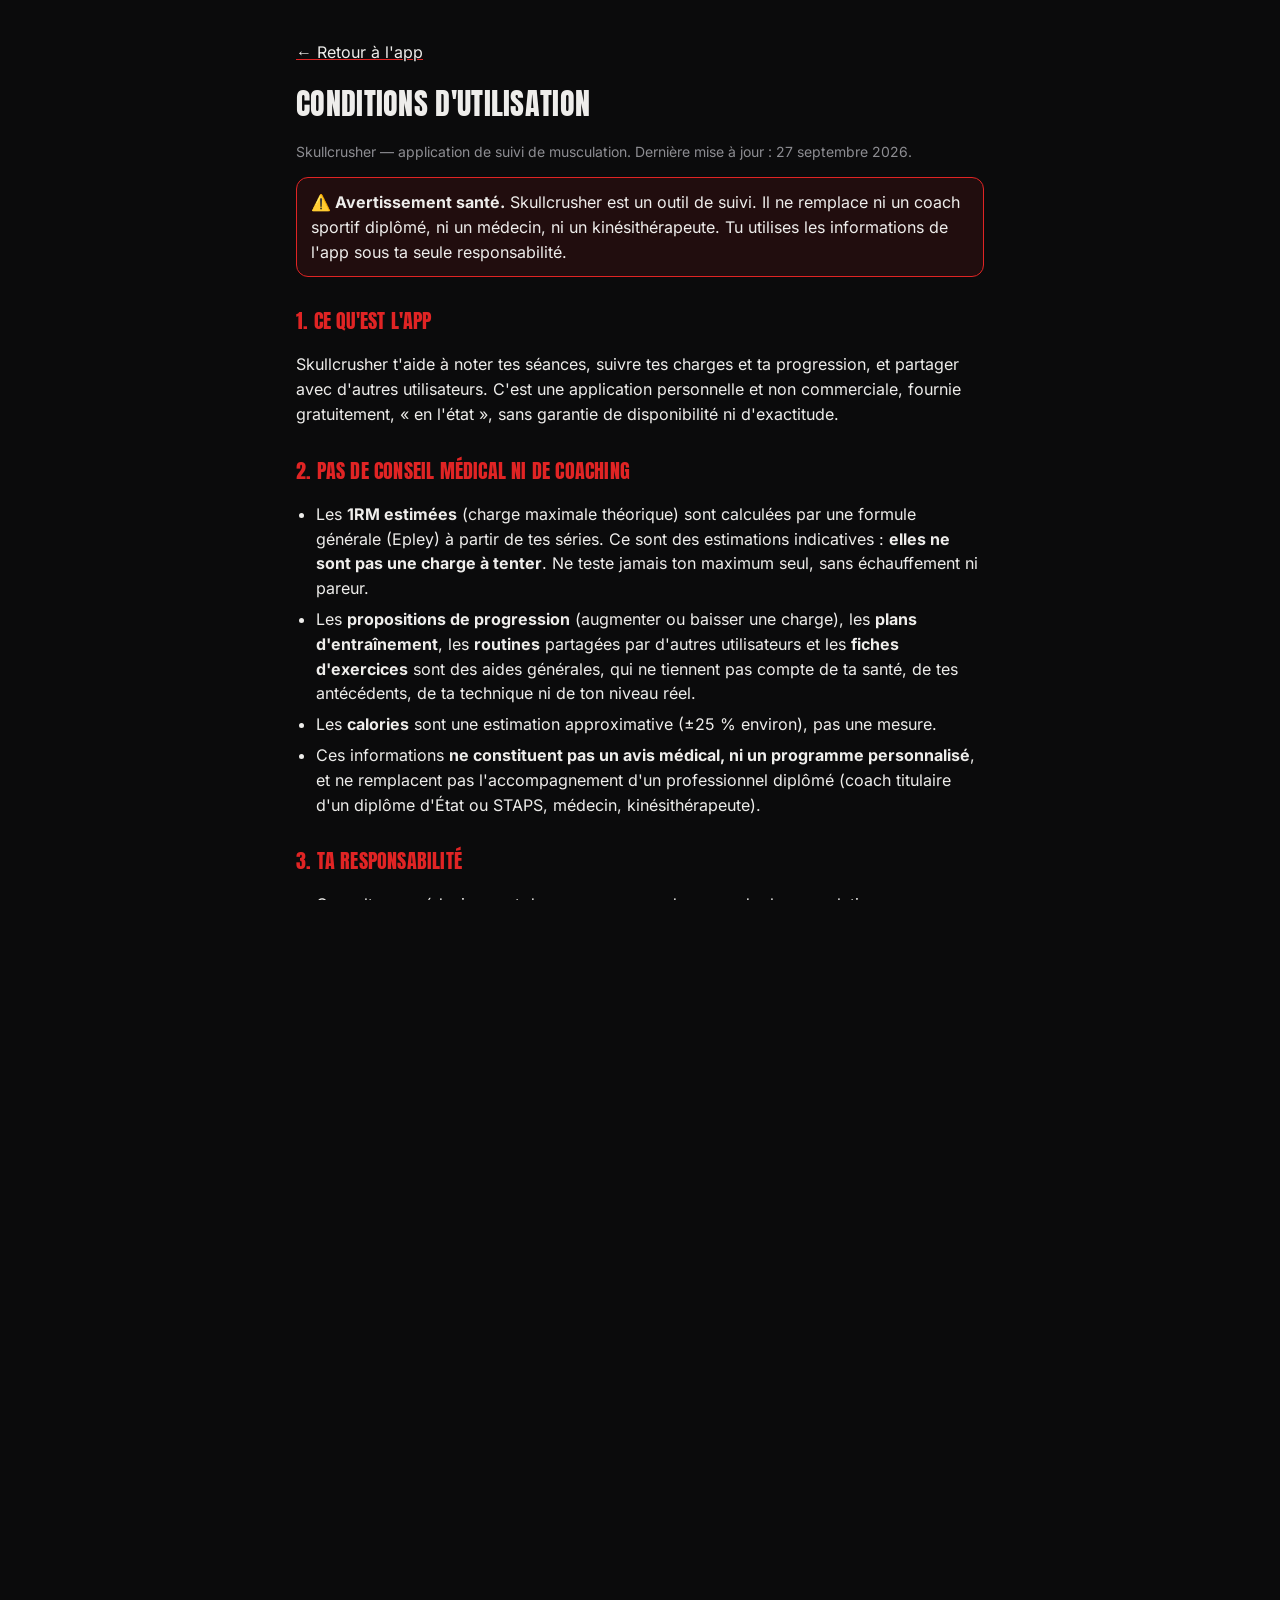
<file: conditions.html>
<!DOCTYPE html>
<html lang="fr">
<head>
<meta charset="UTF-8">
<meta name="viewport" content="width=device-width, initial-scale=1, viewport-fit=cover">
<meta name="theme-color" content="#0B0B0C">
<title>Conditions d'utilisation — Skullcrusher</title>
<link rel="icon" type="image/png" href="icons/icon-192.png">
<link rel="stylesheet" href="css/style.css">
<style>
  .privacy { max-width: 720px; margin: 0 auto; padding: 24px 16px 60px; line-height: 1.55; }
  .privacy h1 { font-size: 30px; margin: 10px 0 4px; }
  .privacy h2 { font-size: 20px; margin: 28px 0 8px; color: var(--amber); }
  .privacy ul { padding-left: 20px; }
  .privacy li { margin-bottom: 6px; }
  .privacy a { color: var(--text); text-decoration-color: var(--amber); }
  .warn { border: 1px solid var(--amber); background: rgba(224,36,36,0.10); border-radius: 12px; padding: 12px 14px; }
</style>
</head>
<body>
<main class="privacy">
  <p><a href="./">← Retour à l'app</a></p>
  <h1>Conditions d'utilisation</h1>
  <p class="muted">Skullcrusher — application de suivi de musculation. Dernière mise à jour : 27 septembre 2026.</p>

  <div class="warn">
    <b>⚠️ Avertissement santé.</b> Skullcrusher est un outil de suivi. Il ne remplace ni un coach sportif diplômé,
    ni un médecin, ni un kinésithérapeute. Tu utilises les informations de l'app sous ta seule responsabilité.
  </div>

  <h2>1. Ce qu'est l'app</h2>
  <p>Skullcrusher t'aide à noter tes séances, suivre tes charges et ta progression, et partager avec d'autres
  utilisateurs. C'est une application personnelle et non commerciale, fournie gratuitement, « en l'état », sans
  garantie de disponibilité ni d'exactitude.</p>

  <h2>2. Pas de conseil médical ni de coaching</h2>
  <ul>
    <li>Les <b>1RM estimées</b> (charge maximale théorique) sont calculées par une formule générale (Epley) à partir de
      tes séries. Ce sont des estimations indicatives : <b>elles ne sont pas une charge à tenter</b>. Ne teste jamais
      ton maximum seul, sans échauffement ni pareur.</li>
    <li>Les <b>propositions de progression</b> (augmenter ou baisser une charge), les <b>plans d'entraînement</b>, les
      <b>routines</b> partagées par d'autres utilisateurs et les <b>fiches d'exercices</b> sont des aides générales,
      qui ne tiennent pas compte de ta santé, de tes antécédents, de ta technique ni de ton niveau réel.</li>
    <li>Les <b>calories</b> sont une estimation approximative (±25 % environ), pas une mesure.</li>
    <li>Ces informations <b>ne constituent pas un avis médical, ni un programme personnalisé</b>, et ne remplacent pas
      l'accompagnement d'un professionnel diplômé (coach titulaire d'un diplôme d'État ou STAPS, médecin,
      kinésithérapeute).</li>
  </ul>

  <h2>3. Ta responsabilité</h2>
  <ul>
    <li>Consulte un médecin avant de commencer ou de reprendre la musculation, en particulier en cas de problème de
      santé, de douleur, de blessure, de grossesse, ou si tu as des doutes.</li>
    <li>Tu restes seul juge des charges, des répétitions et des exercices que tu choisis de faire. Arrête-toi en cas
      de douleur, de malaise ou de vertige.</li>
    <li>Tu es responsable de l'exactitude des données que tu saisis et de ce que tu partages avec d'autres
      utilisateurs.</li>
    <li>Dans les limites permises par la loi, l'éditeur de l'app ne peut être tenu responsable des blessures,
      dommages ou conséquences liés à l'utilisation des informations de l'app ou à la pratique sportive.</li>
  </ul>

  <h2>4. Comportement sur l'app</h2>
  <ul>
    <li>Pas de contenu illégal, haineux, harcelant, sexuel, ni d'usurpation d'identité dans ton profil, tes routines
      ou tes publications.</li>
    <li>Tout profil peut être signalé ; l'administrateur peut en retirer le contenu public.</li>
  </ul>

  <h2>5. Données personnelles</h2>
  <p>Voir la <a href="privacy.html">politique de confidentialité</a>.</p>

  <h2>6. Contact</h2>
  <p><a href="mailto:bouvet.clement@gmail.com">bouvet.clement@gmail.com</a></p>

  <p style="margin-top:32px;"><a href="./">← Retour à l'app</a></p>
</main>
</body>
</html>
</file>
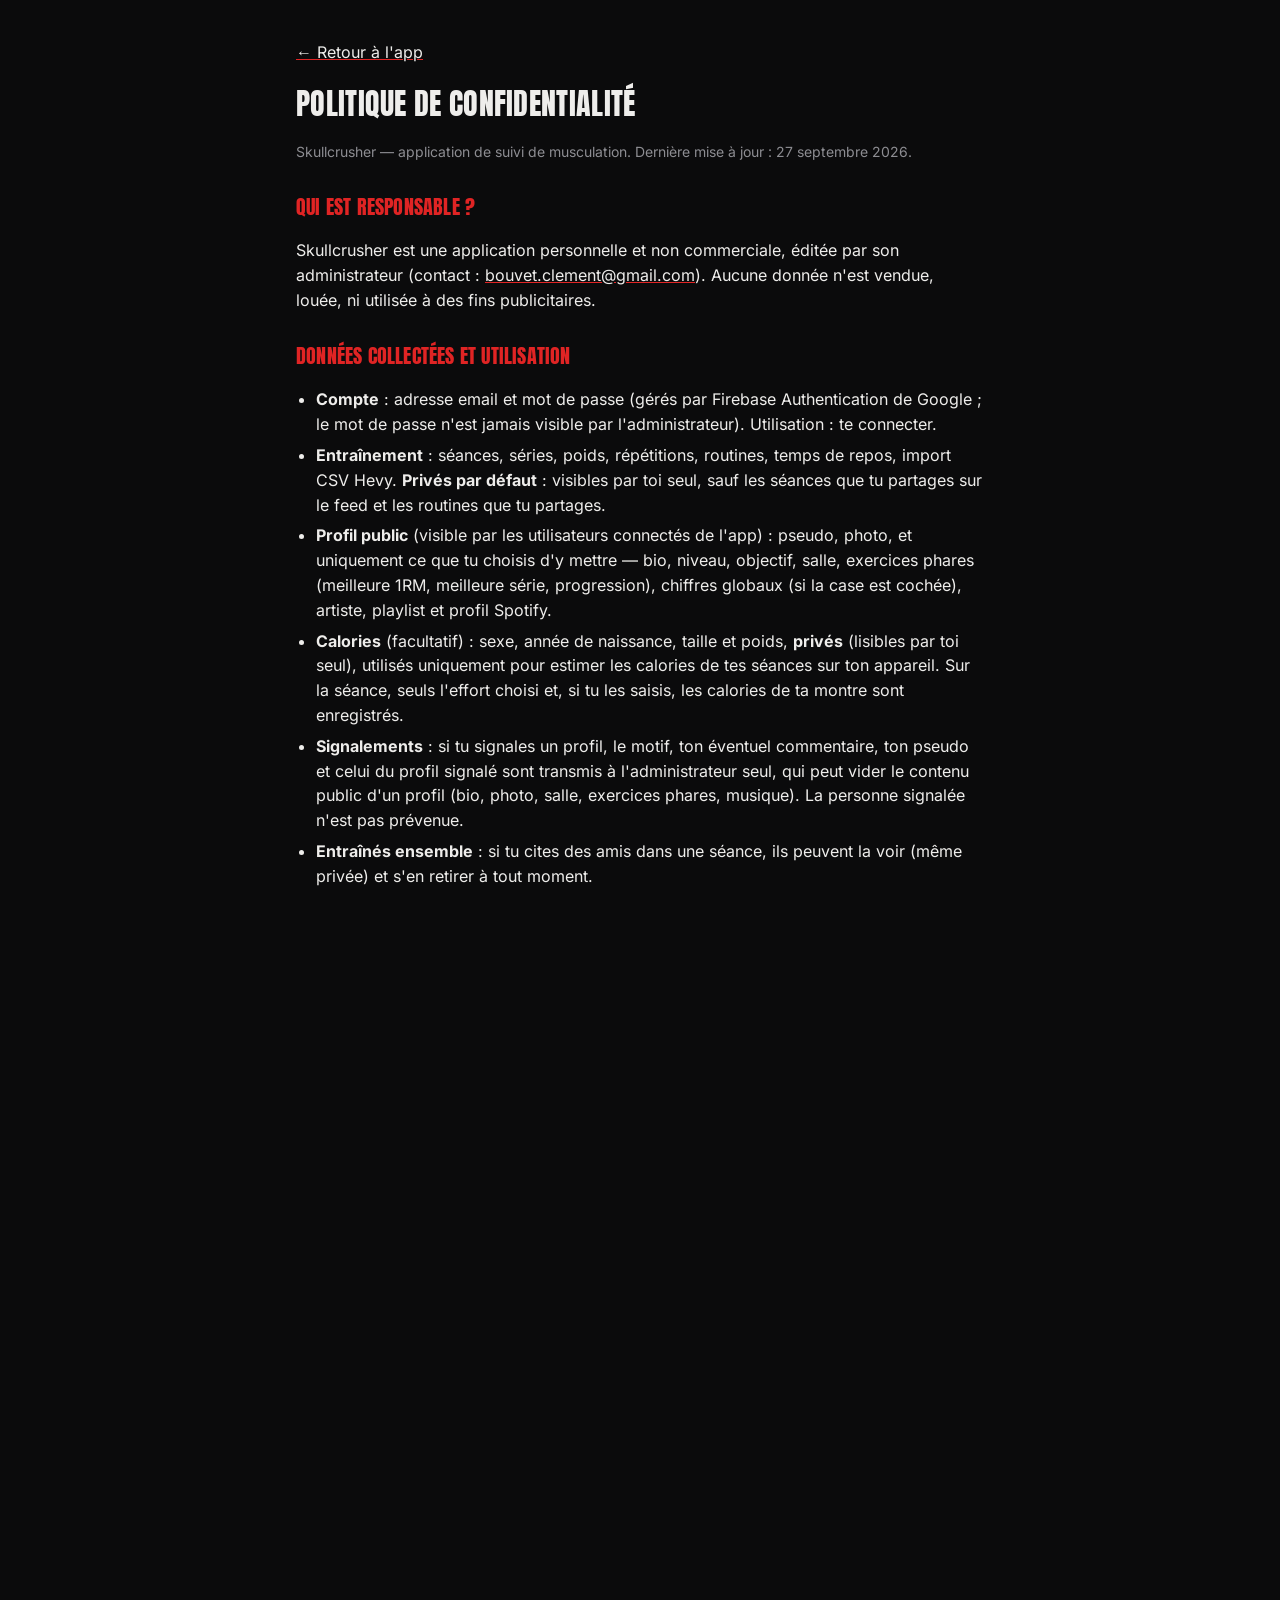
<file: privacy.html>
<!DOCTYPE html>
<html lang="fr">
<head>
<meta charset="UTF-8">
<meta name="viewport" content="width=device-width, initial-scale=1, viewport-fit=cover">
<meta name="theme-color" content="#0B0B0C">
<title>Confidentialité — Skullcrusher</title>
<link rel="icon" type="image/png" href="icons/icon-192.png">
<link rel="stylesheet" href="css/style.css">
<style>
  .privacy { max-width: 720px; margin: 0 auto; padding: 24px 16px 60px; line-height: 1.55; }
  .privacy h1 { font-size: 30px; margin: 10px 0 4px; }
  .privacy h2 { font-size: 20px; margin: 28px 0 8px; color: var(--amber); }
  .privacy ul { padding-left: 20px; }
  .privacy li { margin-bottom: 6px; }
  .privacy a { color: var(--text); text-decoration-color: var(--amber); }
</style>
</head>
<body>
<main class="privacy">
  <p><a href="./">← Retour à l'app</a></p>
  <h1>Politique de confidentialité</h1>
  <p class="muted">Skullcrusher — application de suivi de musculation. Dernière mise à jour : 27 septembre 2026.</p>

  <h2>Qui est responsable ?</h2>
  <p>Skullcrusher est une application personnelle et non commerciale, éditée par son administrateur
  (contact : <a href="mailto:bouvet.clement@gmail.com">bouvet.clement@gmail.com</a>). Aucune donnée n'est vendue,
  louée, ni utilisée à des fins publicitaires.</p>

  <h2>Données collectées et utilisation</h2>
  <ul>
    <li><b>Compte</b> : adresse email et mot de passe (gérés par Firebase Authentication de Google ; le mot de passe n'est jamais visible par l'administrateur). Utilisation : te connecter.</li>
    <li><b>Entraînement</b> : séances, séries, poids, répétitions, routines, temps de repos, import CSV Hevy. <b>Privés par défaut</b> : visibles par toi seul, sauf les séances que tu partages sur le feed et les routines que tu partages.</li>
    <li><b>Profil public</b> (visible par les utilisateurs connectés de l'app) : pseudo, photo, et uniquement ce que tu choisis d'y mettre — bio, niveau, objectif, salle, exercices phares (meilleure 1RM, meilleure série, progression), chiffres globaux (si la case est cochée), artiste, playlist et profil Spotify.</li>
    <li><b>Calories</b> (facultatif) : sexe, année de naissance, taille et poids, <b>privés</b> (lisibles par toi seul), utilisés uniquement pour estimer les calories de tes séances sur ton appareil. Sur la séance, seuls l'effort choisi et, si tu les saisis, les calories de ta montre sont enregistrés.</li>
    <li><b>Signalements</b> : si tu signales un profil, le motif, ton éventuel commentaire, ton pseudo et celui du profil signalé sont transmis à l'administrateur seul, qui peut vider le contenu public d'un profil (bio, photo, salle, exercices phares, musique). La personne signalée n'est pas prévenue.</li>
    <li><b>Entraînés ensemble</b> : si tu cites des amis dans une séance, ils peuvent la voir (même privée) et s'en retirer à tout moment.</li>
    <li><b>Amis et défis</b> : liste d'amis ; si tu participes aux défis, tes totaux de la semaine (tonnage, séances, séries) sont visibles par tes amis.</li>
    <li><b>Conditions d'utilisation</b> : la date et la version des <a href="conditions.html">conditions</a> que tu as acceptées, <b>privées</b>.</li>
    <li><b>Images à partager</b> : les images « Partager en image » (séance, bilan, progression) sont créées sur ton appareil ; rien n'est envoyé à Skullcrusher. C'est toi qui choisis où les publier (Instagram, etc.).</li>
    <li><b>Notifications du minuteur</b> : si tu les actives, l'adresse technique d'abonnement aux notifications de ton appareil et l'heure de fin de ton repos sont envoyées au serveur de notifications (Cloudflare) le temps d'envoyer la notification.</li>
  </ul>

  <h2>Connexion Spotify (facultative)</h2>
  <p>Si tu connectes ton compte Spotify, l'app demande uniquement deux autorisations :</p>
  <ul>
    <li><b>Morceau en cours d'écoute</b> (<code>user-read-currently-playing</code>) : pour te proposer, à la fin d'une séance, le morceau en cours comme « son du record ».</li>
    <li><b>Morceaux écoutés récemment</b> (<code>user-read-recently-played</code>) : pour te proposer de joindre à ta séance les morceaux écoutés pendant l'entraînement.</li>
  </ul>
  <p>Ce que l'app en fait :</p>
  <ul>
    <li>Ces informations sont lues <b>seulement à la fin d'une séance</b>, pour te les proposer. Rien n'est enregistré sans ton accord.</li>
    <li>Si tu les joins à ta séance, seuls les <b>liens des morceaux</b> sont enregistrés (10 maximum) ; leurs titres sont affichés par le lecteur officiel de Spotify. Ils sont visibles par les personnes qui voient la séance (toi, et les autres utilisateurs si tu la partages sur le feed).</li>
    <li>Tes écoutes ne sont <b>jamais analysées, agrégées en statistiques ou classements</b>, ni transmises à des tiers.</li>
    <li>Un jeton de connexion Spotify est conservé dans ton compte (lisible par toi seul) pour que la connexion marche sur tous tes appareils.</li>
    <li>Si tu utilises ta propre app Spotify, son identifiant public (Client ID) est aussi conservé dans ton compte ; les échanges se font directement entre ton appareil et Spotify.</li>
    <li><b>Déconnexion</b> : Réglages → 🎧 Spotify → « Déconnecter Spotify ». Le jeton et toutes les données venues de Spotify (bandes-son, sons de record issus du morceau en cours) sont effacés immédiatement. Tu peux aussi retirer l'accès depuis ton compte Spotify (Paramètres → Applications).</li>
  </ul>
  <p>Les liens Spotify que tu colles toi-même (playlist, artiste, morceau) et le lecteur intégré sont des fonctions publiques de Spotify, régies par les conditions de Spotify.</p>

  <h2>Apple Music et Deezer</h2>
  <ul>
    <li>Tu peux coller des liens Apple Music ou Deezer (playlist, artiste, morceau) et choisir ton service de musique dans ton profil. Seuls les liens et le nom du service sont enregistrés.</li>
    <li>Les lecteurs intégrés sont ceux d'Apple (embed.music.apple.com) et de Deezer (widget.deezer.com), régis par leurs conditions.</li>
    <li>Quand tu demandes à retrouver un son sur ton service, le titre et l'artiste sont envoyés au moteur de recherche public d'Apple (iTunes Search) ou de Deezer pour trouver la correspondance. Rien n'est enregistré.</li>
    <li>Il n'y a pas de connexion de compte Apple Music ou Deezer : l'app ne lit pas tes écoutes sur ces services.</li>
  </ul>

  <h2>Où sont stockées les données ?</h2>
  <ul>
    <li><b>Google Firebase</b> (Authentication, Firestore) : compte et données de l'app.</li>
    <li><b>Cloudflare</b> : serveur de notifications du minuteur (abonnement et heure de fin du repos, supprimés après l'envoi ou l'annulation).</li>
    <li><b>GitHub Pages</b> : hébergement du site (journaux techniques du serveur web).</li>
    <li><b>Spotify, Apple, Deezer</b> : uniquement si tu utilises leurs lecteurs intégrés, la recherche d'un son sur ton service, ou (Spotify) si tu connectes ton compte.</li>
  </ul>
  <p>L'accès aux données est protégé par des règles de sécurité : chacun ne peut lire que ses propres données privées.</p>

  <h2>Durée de conservation</h2>
  <p>Tes données sont conservées tant que ton compte existe. Tu peux à tout moment supprimer tes séances
  (Réglages → Réinitialiser), vider ton profil public, quitter les défis ou déconnecter Spotify.</p>

  <h2>Tes droits (RGPD)</h2>
  <p>Tu peux demander l'accès, la rectification, l'export ou la suppression de tes données, y compris la
  suppression complète de ton compte, en écrivant à <a href="mailto:bouvet.clement@gmail.com">bouvet.clement@gmail.com</a>.
  Tu peux aussi exporter tes séries en CSV depuis Réglages → Export. En cas de désaccord, tu peux saisir la CNIL (cnil.fr).</p>

  <p style="margin-top:32px;"><a href="./">← Retour à l'app</a></p>
</main>
</body>
</html>
</file>
<file: css/style.css>
@font-face {
  font-family: 'Inter';
  font-style: normal;
  font-weight: 400;
  font-display: swap;
  src: url('../fonts/inter-latin-400-normal.woff2') format('woff2');
}
@font-face {
  font-family: 'Inter';
  font-style: normal;
  font-weight: 500;
  font-display: swap;
  src: url('../fonts/inter-latin-500-normal.woff2') format('woff2');
}
@font-face {
  font-family: 'Inter';
  font-style: normal;
  font-weight: 600;
  font-display: swap;
  src: url('../fonts/inter-latin-600-normal.woff2') format('woff2');
}
@font-face {
  font-family: 'Inter';
  font-style: normal;
  font-weight: 700;
  font-display: swap;
  src: url('../fonts/inter-latin-700-normal.woff2') format('woff2');
}
@font-face {
  font-family: 'Anton';
  font-style: normal;
  font-weight: 400;
  font-display: swap;
  src: url('../fonts/anton-latin-400-normal.woff2') format('woff2');
}

:root {
  /* Palette tirée de l'icône "main cornue" : noirs profonds + rouge sang.
     (--amber garde son nom historique mais désigne la couleur d'accent.) */
  --bg: #0B0B0C;
  --surface: #161617;
  --surface-raised: #202022;
  --border: #303034;
  --text: #EEEDEB;
  --text-dim: #8D8D92;
  --amber: #E02424;
  --amber-dim: #9B0F0F;
  --on-accent: #FFFFFF;
  --blue: #B8B8BE;
  --green: #5FBE72;
  --red: #FF5C5C;
  --orange: #F0A23B;
  --radius: 6px;
  --safe-top: env(safe-area-inset-top, 0px);
  --safe-bottom: env(safe-area-inset-bottom, 0px);
  /* Marge sous la barre d'onglets : la zone de la barre d'accueil de
     l'iPhone, un peu rognée pour ne pas laisser un grand vide. */
  --tabbar-pad: max(6px, calc(var(--safe-bottom) - 16px));
}

* { box-sizing: border-box; }

html, body {
  height: 100%;
  margin: 0;
  background: var(--bg);
  color: var(--text);
  font-family: 'Inter', -apple-system, sans-serif;
  -webkit-tap-highlight-color: transparent;
  overscroll-behavior-y: none;
}

h1, h2, h3 {
  font-family: 'Anton', sans-serif;
  font-weight: 400;
  letter-spacing: 0.01em;
  text-transform: uppercase;
}

.num {
  font-family: 'Anton', sans-serif;
  font-weight: 400;
}

button { font-family: inherit; }

@keyframes popIn {
  0% { transform: scale(0.55); opacity: 0; }
  65% { transform: scale(1.15); }
  100% { transform: scale(1); opacity: 1; }
}
@keyframes pulseGlow {
  0%, 100% { box-shadow: 0 6px 20px rgba(0,0,0,0.5), 0 0 0 0 rgba(224,36,36,0.35); }
  50% { box-shadow: 0 6px 20px rgba(0,0,0,0.5), 0 0 0 9px rgba(224,36,36,0); }
}
@keyframes fadeInUp {
  from { opacity: 0; transform: translateY(6px); }
  to { opacity: 1; transform: translateY(0); }
}

/* ---------- Top bar ---------- */
.topbar {
  position: sticky;
  top: 0;
  z-index: 20;
  display: flex;
  align-items: center;
  justify-content: space-between;
  padding: calc(14px + var(--safe-top)) 18px 14px;
  background: linear-gradient(180deg, var(--bg) 80%, transparent);
}
.topbar-title {
  font-family: 'Anton', sans-serif;
  font-size: 26px;
  color: var(--amber);
  text-transform: uppercase;
  letter-spacing: 0.02em;
}
.topbar-brand { display: flex; align-items: center; gap: 9px; }
.topbar-logo { height: 34px; width: auto; flex-shrink: 0; }
.topbar-status {
  font-size: 12px;
  color: var(--text-dim);
}
.topbar-status.offline { color: var(--red); }
.topbar-status.offline::before { content: "hors-ligne · "; }

/* ---------- View / layout ---------- */
.view {
  padding: 0 16px calc(96px + var(--safe-bottom));
  animation: fadeInUp 0.2s ease-out;
}

/* Coquille d'app : la page elle-même ne défile pas, seul #view défile
   entre l'en-tête et la barre d'onglets. Sur iPhone, une page qui défile
   déplace les éléments « fixed » (barre d'onglets, minuteur) quand la
   barre de Safari se replie ou pendant le rebond ; ici ils ne bougent plus. */
html, body { overflow: hidden; }
/* La page épouse exactement l'écran (même repère que la barre d'onglets
   « fixed »). Pas de 100vh/100dvh : dans l'app installée sur iPhone, ils
   peuvent valoir moins que l'écran (zones sûres, après le clavier) et
   laissaient une bande noire en bas. */
/* --app-h : hauteur réelle de l'écran dans l'app installée sur iPhone
   (voir index.html), où iOS annonce une zone plus courte de la hauteur de
   la barre d'état — d'où une bande noire en bas. Les éléments du bas sont
   placés dans le body (absolute), pas par rapport à cette zone trop courte. */
html { height: var(--app-h, 100%); }
body { position: fixed; top: 0; left: 0; right: 0; height: var(--app-h, 100%); display: flex; flex-direction: column; }
body > .tabbar, body > .rest-timer, body > .toast, body > .modal-backdrop, body > #spotify-dock { position: absolute; }
body > .topbar { flex: none; }
body > .view {
  flex: 1 1 auto; min-height: 0;
  overflow-y: auto; overflow-x: hidden;
  -webkit-overflow-scrolling: touch;
  overscroll-behavior-y: contain;
}

.section-title {
  font-size: 34px;
  line-height: 1;
  margin: 6px 0 18px;
  color: var(--text);
}

.card {
  background: var(--surface);
  border: 1px solid var(--border);
  border-radius: var(--radius);
  padding: 16px;
  margin-bottom: 12px;
}

/* Carte héros : coin coupé en diagonale, signature visuelle utilisée avec parcimonie */
.card-hero {
  background: linear-gradient(135deg, var(--surface-raised) 0%, var(--surface) 100%);
  border: 1px solid var(--border);
  border-radius: var(--radius);
  padding: 22px 20px;
  margin-bottom: 16px;
  position: relative;
  clip-path: polygon(0 0, 100% 0, 100% calc(100% - 22px), calc(100% - 22px) 100%, 0 100%);
  border-left: 3px solid var(--amber);
}

.card-title {
  font-size: 20px;
  margin: 0 0 4px;
  display: flex;
  justify-content: space-between;
  align-items: center;
  text-transform: none;
  font-family: 'Inter', sans-serif;
  font-weight: 600;
}

.muted { color: var(--text-dim); font-size: 14px; }

/* ---------- Buttons ---------- */
.btn {
  display: inline-flex;
  align-items: center;
  justify-content: center;
  gap: 6px;
  border: none;
  border-radius: var(--radius);
  padding: 11px 16px;
  font-size: 14px;
  font-weight: 700;
  cursor: pointer;
  background: var(--surface-raised);
  color: var(--text);
  border: 1px solid var(--border);
  width: 100%;
  text-transform: uppercase;
  letter-spacing: 0.03em;
  transition: transform 0.1s ease;
}
.btn:active { transform: scale(0.96); }
.btn-primary {
  background: var(--amber);
  color: var(--on-accent);
  border: none;
  clip-path: polygon(0 0, 100% 0, 100% 100%, 14px 100%, 0 calc(100% - 14px));
}
.btn-secondary {
  background: transparent;
  color: var(--blue);
  border: 1px solid var(--blue);
}
.btn-danger {
  background: transparent;
  color: var(--red);
  border: 1px solid var(--red);
}
.btn-sm {
  padding: 7px 11px;
  font-size: 12px;
  width: auto;
}
/* Bouton secondaire discret (ex. « Ajouter un exercice » pendant la séance). */
.btn-compact {
  padding: 8px 12px;
  font-size: 13px;
}
.btn:disabled {
  opacity: 0.4;
  cursor: not-allowed;
  transform: none !important;
}
.btn-row { display: flex; gap: 8px; }
.btn-row .btn { flex: 1; }
.btn-row-wrap { flex-wrap: wrap; }
.btn-row-wrap .btn { flex: 1 1 auto; }

/* ---------- Inputs ---------- */
input, select, textarea {
  background: var(--surface-raised);
  border: 1px solid var(--border);
  color: var(--text);
  border-radius: 5px;
  padding: 11px 12px;
  font-size: 15px;
  font-family: inherit;
  width: 100%;
}
input:focus, select:focus, textarea:focus {
  outline: none;
  border-color: var(--amber);
}
label {
  display: block;
  font-size: 13px;
  color: var(--text-dim);
  margin: 10px 0 5px;
}
.field-row { display: flex; gap: 10px; }
.field-row > div { flex: 1; }

/* ---------- Autocomplete ---------- */
.autocomplete-list {
  display: none;
  position: absolute;
  left: 0; right: 0;
  top: 100%;
  margin-top: 4px;
  background: var(--surface-raised);
  border: 1px solid var(--border);
  border-radius: var(--radius-sm, 8px);
  max-height: 220px;
  overflow-y: auto;
  z-index: 60;
  box-shadow: 0 8px 20px rgba(0,0,0,0.4);
}
.autocomplete-list.show { display: block; }
.autocomplete-item {
  padding: 11px 13px;
  font-size: 14px;
  border-bottom: 1px solid var(--border);
  cursor: pointer;
}
.autocomplete-item:last-child { border-bottom: none; }
.autocomplete-item:active { background: var(--surface); }

/* ---------- Tab bar ---------- */
.tabbar {
  position: fixed;
  bottom: 0; left: 0; right: 0;
  z-index: 30;
  display: none;
  background: var(--surface);
  border-top: 1px solid var(--border);
  padding-bottom: var(--tabbar-pad);
}
.tab-btn {
  flex: 1;
  display: flex;
  flex-direction: column;
  align-items: center;
  gap: 3px;
  background: none;
  border: none;
  color: var(--text-dim);
  padding: 10px 0 4px;
  cursor: pointer;
  transition: transform 0.1s, color 0.15s;
  position: relative;
}
.tab-btn:active { transform: scale(0.9); }
.tab-icon { width: 25px; height: 25px; flex-shrink: 0; }
.tab-label { font-size: 10px; text-transform: uppercase; letter-spacing: 0.04em; font-weight: 600; }
.tab-btn.active { color: var(--amber); }
/* Style « Acier » : barre rouge lumineuse au-dessus de l'onglet actif. */
.tab-btn.active::before {
  content: "";
  position: absolute;
  top: -1px;
  width: 30px; height: 3px;
  background: var(--amber);
  box-shadow: 0 0 10px var(--amber);
}
.tab-btn.active .tab-icon { filter: drop-shadow(0 0 6px rgba(224,36,36,0.55)); }

/* ---------- Onglet Feed, mis en valeur en permanence ---------- */
.tab-btn.featured { color: var(--amber); }
.tab-btn.featured .tab-icon-badge {
  display: flex;
  align-items: center;
  justify-content: center;
  width: 34px; height: 34px;
  border-radius: 50%;
  background: linear-gradient(135deg, rgba(224,36,36,0.28), rgba(224,36,36,0.12));
  border: 1.5px solid rgba(224,36,36,0.45);
  margin-top: -6px;
  margin-bottom: 1px;
  box-shadow: 0 2px 10px rgba(224,36,36,0.25);
}
.tab-btn.featured .tab-icon { width: 18px; height: 18px; }
.tab-btn.featured .horns-icon { width: auto; height: 24px; filter: drop-shadow(0 0 1px rgba(255,255,255,0.75)); }
.tab-btn.featured.active .tab-icon-badge {
  background: linear-gradient(135deg, var(--amber-bright, var(--amber)), var(--amber));
  border-color: var(--amber);
  box-shadow: 0 3px 14px rgba(224,36,36,0.5);
}
.tab-btn.featured.active .tab-icon { color: var(--on-accent); }
.tab-btn.featured.active .horns-icon { filter: drop-shadow(0 0 1.5px rgba(255,255,255,0.95)); }
.tab-btn.featured.active::before { display: none; }

/* ---------- Set row (workout logging) ---------- */
.exercise-block { margin-bottom: 14px; }
.exercise-name {
  font-size: 17px;
  margin: 0 0 2px;
  text-transform: none;
  font-family: 'Inter', sans-serif;
  font-weight: 700;
}
.set-header, .set-row {
  display: grid;
  grid-template-columns: 24px 1fr 1fr 52px 32px 22px;
  gap: 6px;
  align-items: center;
  padding: 6px 0;
}
.set-header { color: var(--text-dim); font-size: 11px; text-transform: uppercase; letter-spacing: 0.04em; }
.set-row input { text-align: center; padding: 9px 4px; }
.set-index { color: var(--amber); font-family: 'Anton', sans-serif; font-size: 17px; text-align: center; }
.set-type-badge {
  font-size: 10px;
  text-align: center;
  padding: 2px 0;
  border-radius: 4px;
  color: var(--text-dim);
  background: var(--surface-raised);
  cursor: pointer;
  user-select: none;
}
.set-type-badge.warmup { color: var(--blue); }
.set-type-badge.dropset { color: var(--amber); }
.set-type-badge.failure { color: var(--red); }
.set-done-check {
  width: 32px; height: 32px;
  border-radius: 50%;
  border: 1px solid var(--border);
  background: var(--surface-raised);
  color: var(--text-dim);
  font-size: 15px;
  cursor: pointer;
  transition: transform 0.15s;
}
.set-done-check:active { transform: scale(0.85); }
.set-done-check.checked {
  background: var(--green);
  color: #12180F;
  border-color: var(--green);
  animation: popIn 0.22s ease-out;
}
.add-set-btn {
  display: flex;
  align-items: center;
  justify-content: center;
  gap: 6px;
  width: 100%;
  color: var(--amber);
  font-size: 12px;
  font-weight: 700;
  text-transform: uppercase;
  letter-spacing: 0.02em;
  background: rgba(224,36,36,0.08);
  border: 1.5px dashed var(--amber);
  border-radius: 8px;
  padding: 6px 0;
  cursor: pointer;
  margin-top: 6px;
  transition: transform 0.1s, background 0.15s;
}
.add-set-btn:active { transform: scale(0.97); background: rgba(224,36,36,0.16); }

/* ---------- Rest timer ---------- */
.rest-timer {
  position: fixed;
  bottom: calc(64px + var(--tabbar-pad));
  left: 16px; right: 16px;
  z-index: 25;
  background: var(--amber);
  color: var(--on-accent);
  border-radius: var(--radius);
  padding: 12px 16px;
  display: flex;
  align-items: center;
  justify-content: space-between;
  font-family: 'Anton', sans-serif;
  font-size: 24px;
  box-shadow: 0 6px 20px rgba(0,0,0,0.5);
  animation: pulseGlow 2s ease-in-out infinite;
}
.rest-timer button {
  background: rgba(0,0,0,0.18);
  border: none;
  color: var(--on-accent);
  border-radius: 5px;
  padding: 6px 10px;
  font-size: 12px;
  font-weight: 700;
  font-family: 'Inter', sans-serif;
  text-transform: uppercase;
}

/* ---------- Calendar ---------- */
.cal-grid {
  display: grid;
  grid-template-columns: repeat(7, 1fr);
  gap: 4px;
}
.cal-dow { text-align: center; font-size: 11px; color: var(--text-dim); padding-bottom: 4px; text-transform: uppercase; }
.cal-day {
  aspect-ratio: 1;
  display: flex;
  align-items: center;
  justify-content: center;
  border-radius: 5px;
  font-size: 13px;
  color: var(--text-dim);
  background: var(--surface-raised);
  position: relative;
}
.cal-day.has-workout { color: var(--on-accent); background: var(--amber); font-weight: 700; }
.cal-day.empty { background: transparent; }
/* Séance à venir du plan : contour pointillé, autre couleur que les séances faites. */
.cal-day.planned { color: var(--blue); background: transparent; box-shadow: inset 0 0 0 2px var(--blue); font-weight: 700; }
.cal-day.today:not(.has-workout) { outline: 2px solid var(--amber); outline-offset: -2px; }
.cal-day.planned.today { outline: none; }
.cal-legend { display: flex; gap: 14px; margin-top: 8px; font-size: 12px; color: var(--text-dim); }
.cal-legend span { display: inline-flex; align-items: center; gap: 5px; }
.cal-dot { width: 11px; height: 11px; border-radius: 3px; display: inline-block; }
.cal-dot.done { background: var(--amber); }
.cal-dot.planned { box-shadow: inset 0 0 0 2px var(--blue); }

/* ---------- List rows ---------- */
.list-row {
  display: flex;
  justify-content: space-between;
  align-items: center;
  padding: 13px 0;
  border-bottom: 1px solid var(--border);
  cursor: pointer;
}
.list-row:last-child { border-bottom: none; }
.list-row-title { font-size: 16px; }
.list-row-sub { font-size: 13px; color: var(--text-dim); }
.list-row-meta { text-align: right; font-size: 13px; color: var(--text-dim); }

/* ---------- Empty states ---------- */
.empty-state {
  text-align: center;
  padding: 40px 20px;
  color: var(--text-dim);
}
.empty-state .num { font-size: 44px; color: var(--amber-dim); display: block; margin-bottom: 8px; }

/* ---------- Toast ---------- */
.toast {
  position: fixed;
  bottom: calc(76px + var(--tabbar-pad));
  left: 50%;
  transform: translateX(-50%) translateY(20px);
  background: var(--surface-raised);
  border: 1px solid var(--border);
  color: var(--text);
  padding: 11px 18px;
  border-radius: 5px;
  font-size: 14px;
  z-index: 50;
  opacity: 0;
  pointer-events: none;
  transition: opacity 0.25s, transform 0.25s;
  max-width: 90%;
  text-align: center;
}
.toast.show { opacity: 1; transform: translateX(-50%) translateY(0); }
.toast-horns { height: 22px; width: auto; flex-shrink: 0; filter: drop-shadow(0 0 1px rgba(255,255,255,0.8)); }
.toast { display: flex; align-items: center; gap: 8px; }

/* ---------- Chip / tag selector ---------- */
.chip-row { display: flex; flex-wrap: wrap; gap: 8px; margin: 8px 0; }
.chip {
  padding: 8px 14px;
  border-radius: 20px;
  border: 1px solid var(--border);
  background: var(--surface-raised);
  color: var(--text-dim);
  font-size: 13px;
  font-weight: 600;
  cursor: pointer;
  transition: transform 0.1s;
}
.chip:active { transform: scale(0.93); }
.chip.active { background: var(--amber); color: var(--on-accent); border-color: var(--amber); }

/* ---------- Modal ---------- */
.modal-backdrop {
  position: fixed; inset: 0;
  background: rgba(0,0,0,0.6);
  z-index: 40;
  display: flex;
  align-items: flex-end;
}
.modal {
  background: var(--surface);
  border-radius: 16px 16px 0 0;
  padding: 20px 18px calc(28px + var(--safe-bottom));
  width: 100%;
  max-height: 85vh;
  overflow-y: auto;
}
.modal h3 { margin-top: 0; font-size: 22px; }

/* ---------- Progress bar ---------- */
.progress-bar {
  height: 6px;
  background: var(--surface-raised);
  border-radius: 3px;
  overflow: hidden;
  margin: 10px 0;
}
.progress-bar-fill { height: 100%; background: var(--amber); transition: width 0.2s; }

/* ---------- Stat number — grand format façon app de sport ---------- */
.stat-grid {
  display: grid;
  grid-template-columns: repeat(3, 1fr);
  gap: 10px;
  margin-bottom: 14px;
}
.stat-box {
  background: var(--surface);
  border: 1px solid var(--border);
  border-top: 3px solid var(--amber);
  border-radius: var(--radius);
  padding: 14px 10px;
  text-align: center;
}
.stat-box .num { font-size: 38px; line-height: 1; color: var(--amber); display: block; margin-bottom: 2px; }
.stat-box .lbl { font-size: 10px; color: var(--text-dim); text-transform: uppercase; letter-spacing: 0.04em; }

canvas { max-width: 100%; }

/* ---------- Feed ---------- */
.feed-card { cursor: pointer; transition: transform 0.1s; }
.feed-card:active { transform: scale(0.98); }
.feed-muscle-badge {
  display: inline-block;
  padding: 4px 10px;
  border-radius: 999px;
  font-size: 11px;
  font-weight: 700;
  text-transform: uppercase;
  letter-spacing: 0.02em;
  background: rgba(224,36,36,0.12);
  color: var(--amber);
  border: 1px solid rgba(224,36,36,0.3);
  margin-right: 6px;
  margin-bottom: 6px;
}
.props-btn {
  display: flex;
  align-items: center;
  gap: 6px;
  background: var(--surface-raised);
  border: 1.5px solid var(--border);
  border-radius: 999px;
  padding: 7px 13px;
  cursor: pointer;
  color: var(--text-dim);
  font-size: 13px;
  font-weight: 700;
  transition: transform 0.1s, background 0.15s, color 0.15s, border-color 0.15s;
}
/* La main est noire : un liseré clair la détache des fonds sombres. */
.props-horns { height: 22px; width: auto; filter: grayscale(1) brightness(1.8) drop-shadow(0 0 1px rgba(255,255,255,0.5)); opacity: 0.75; transition: filter 0.15s, opacity 0.15s; }
.props-btn.reacted .props-horns { filter: drop-shadow(0 0 1px rgba(255,255,255,0.9)); opacity: 1; }
.props-btn:active { transform: scale(0.92); }
.props-btn.reacted {
  background: rgba(224,36,36,0.15);
  border-color: var(--amber);
  color: var(--amber);
}

/* Actions d'une carte du Feed : vote positif 🤘 + commentaires. */
.feed-actions { display: flex; justify-content: flex-end; align-items: center; gap: 8px; margin-top: 10px; }
.comment-btn {
  display: flex; align-items: center; gap: 6px;
  background: var(--surface-raised); border: 1.5px solid var(--border); border-radius: 999px;
  padding: 7px 13px; min-height: 38px; cursor: pointer; color: var(--text-dim); font-size: 13px; font-weight: 700;
}
.comment-btn:active { transform: scale(0.95); }
.feed-friends-bar { display: flex; flex-direction: column; gap: 8px; margin-bottom: 12px; }
.feed-friends-bar #manage-friends { align-self: flex-start; }
.feed-friends-bar #gym-now:empty { display: none; }
.feed-sort { margin: 0 0 12px; }

/* Commentaires */
.cm-list { display: flex; flex-direction: column; gap: 12px; max-height: 50vh; overflow-y: auto; padding: 2px 0; }
.cm-empty { margin: 4px 0; }
.cm-item { display: flex; gap: 10px; align-items: flex-start; }
.cm-ava {
  width: 32px; height: 32px; border-radius: 50%; flex-shrink: 0; cursor: pointer;
  background: var(--surface-raised) center/cover no-repeat; color: var(--amber);
  display: flex; align-items: center; justify-content: center; font-weight: 700; font-size: 13px;
}
.cm-body { flex: 1; min-width: 0; background: var(--surface-raised); border-radius: 4px 14px 14px 14px; padding: 8px 12px; }
.cm-head { display: flex; align-items: baseline; gap: 6px; font-size: 13px; }
.cm-head .muted { font-size: 12px; }
.cm-del { margin-left: auto; background: none; border: none; color: var(--text-dim); cursor: pointer; font-size: 13px; padding: 0 2px; }
.cm-text { margin-top: 2px; font-size: 15px; line-height: 1.4; white-space: pre-wrap; overflow-wrap: anywhere; }
.cm-form { display: flex; gap: 8px; align-items: flex-end; margin-top: 12px; }
.cm-input { flex: 1; min-width: 0; resize: none; min-height: 40px; margin: 0; }

/* ---------- Login gate ---------- */
.login-gate {
  min-height: 100vh;
  min-height: 100dvh;
  display: flex;
  flex-direction: column;
  align-items: center;
  justify-content: center;
  text-align: center;
  padding: 24px;
}
.login-logo { height: 150px; width: auto; margin-bottom: 18px; }
.login-title {
  font-family: 'Anton', sans-serif;
  font-size: 40px;
  color: var(--amber);
  text-transform: uppercase;
  letter-spacing: 0.02em;
  margin: 0 0 6px;
}
.login-gate .btn { max-width: 320px; }
.login-gate input { max-width: 320px; }
.login-gate .btn-row { max-width: 320px; }

/* ---------- Switch (toggle) ---------- */
.switch { position: relative; display: inline-block; width: 46px; height: 27px; flex-shrink: 0; }
.switch input { opacity: 0; width: 0; height: 0; }
.switch-track {
  position: absolute; inset: 0;
  background: var(--surface-raised);
  border: 1.5px solid var(--border);
  border-radius: 999px;
  cursor: pointer;
  transition: background 0.15s;
}
.switch-track::before {
  content: "";
  position: absolute;
  left: 3px; top: 2px;
  width: 20px; height: 20px;
  border-radius: 50%;
  background: var(--text-dim);
  transition: transform 0.15s, background 0.15s;
}
.switch input:checked + .switch-track { background: rgba(224,36,36,0.25); border-color: var(--amber); }
.switch input:checked + .switch-track::before { transform: translateX(19px); background: var(--amber); }

/* Reduced motion */
@media (prefers-reduced-motion: reduce) {
  * { transition: none !important; animation: none !important; }
}

/* ---------- Routines partagées / Découvrir / Amis ---------- */
.routine-badge {
  display: inline-block;
  padding: 3px 9px;
  border-radius: 999px;
  font-size: 11px;
  font-weight: 600;
  background: var(--surface-raised);
  color: var(--text-dim);
  border: 1px solid var(--border);
  white-space: nowrap;
  margin-right: 6px;
  margin-bottom: 6px;
}
.vote-btn {
  display: inline-flex;
  align-items: center;
  gap: 5px;
  padding: 7px 12px;
  border-radius: 999px;
  border: 1.5px solid var(--border);
  background: var(--surface-raised);
  color: var(--text-dim);
  font-size: 14px;
  font-weight: 700;
  cursor: pointer;
  flex-shrink: 0;
  transition: transform 0.1s;
}
.vote-btn:active { transform: scale(0.92); }
.vote-btn.voted { border-color: var(--amber); color: var(--amber); background: rgba(224,36,36,0.12); }
.vote-btn:disabled { opacity: 0.6; cursor: default; }
.req-dot {
  display: inline-block;
  min-width: 18px;
  padding: 0 5px;
  border-radius: 999px;
  background: var(--red);
  color: #fff;
  font-size: 11px;
  line-height: 18px;
  text-align: center;
}

/* Temps de repos d'un exercice, réglable pendant la séance */
.rest-chip {
  flex-shrink: 0;
  padding: 4px 9px;
  border-radius: 999px;
  border: 1px solid var(--border);
  background: var(--surface-raised);
  color: var(--amber);
  font-size: 12px;
  font-weight: 700;
  cursor: pointer;
}
.rest-chip:active { transform: scale(0.94); }

/* En-tête d'exercice : nom + repos + réorganiser / retirer */
.exercise-head { display: flex; justify-content: space-between; align-items: center; gap: 8px; }
.exercise-head .exercise-name { min-width: 0; overflow-wrap: anywhere; }
.ex-tool.uni-tool { width: auto; padding: 0 7px; font-size: 11px; font-weight: 800; letter-spacing: 0.02em; }
.ex-tool.uni-tool.active { background: rgba(224,36,36,0.15); border-color: var(--amber); color: var(--amber); }
.exercise-title-wrap { min-width: 0; display: flex; flex-direction: column; gap: 1px; }
/* Consigne du plan sous le nom de l'exercice : une ligne, discrète. */
.ex-cue { font-size: 12px; font-weight: 700; color: var(--amber); letter-spacing: 0.02em; white-space: nowrap; overflow: hidden; text-overflow: ellipsis; }
.exercise-tools { display: flex; align-items: center; gap: 4px; flex-shrink: 0; }
.ex-tool {
  width: 28px; height: 28px;
  border-radius: 8px;
  border: 1px solid var(--border);
  background: var(--surface-raised);
  color: var(--text-dim);
  font-size: 14px;
  font-weight: 700;
  line-height: 1;
  cursor: pointer;
  padding: 0;
}
.ex-tool:active { transform: scale(0.9); }
.ex-tool:disabled { opacity: 0.3; cursor: default; transform: none; }
.ex-tool-danger { color: var(--red); }
/* Supprimer une série */
.set-del {
  width: 22px; height: 22px;
  padding: 0;
  border: none;
  background: none;
  color: var(--text-dim);
  font-size: 13px;
  cursor: pointer;
  opacity: 0.7;
}
.set-del:active { color: var(--red); transform: scale(0.85); }

/* Nom d'exercice cliquable pendant la séance -> fiche de l'exercice */
.exercise-name-link { cursor: pointer; }
.exercise-name-link::after { content: " ›"; color: var(--amber); font-weight: 700; }
.exercise-name-link:active { opacity: 0.6; }
.title-horns { height: 0.95em; width: auto; vertical-align: -0.1em; margin-left: 4px; filter: drop-shadow(0 0 1.5px rgba(255,255,255,0.8)); }

/* ---------- Profil public ---------- */
.profile-avatar {
  border-radius: 50%;
  flex-shrink: 0;
  background: var(--surface-raised) center/cover no-repeat;
  display: flex; align-items: center; justify-content: center;
  font-weight: 700; color: var(--amber);
}
.profile-section-title {
  font-family: 'Anton', sans-serif;
  text-transform: uppercase;
  letter-spacing: 0.02em;
  font-size: 17px;
  margin: 18px 0 8px;
}
.profile-highlight {
  background: var(--surface-raised);
  border: 1px solid var(--border);
  border-left: 3px solid var(--amber);
  border-radius: var(--radius);
  padding: 12px;
  margin-bottom: 8px;
}
.profile-progress.up { color: var(--green); font-weight: 700; }
.profile-progress.down { color: var(--red); font-weight: 700; }
.profile-link { cursor: pointer; }
.profile-link:active { opacity: 0.6; }
.spotify-embed { width: 100%; border: 0; border-radius: 12px; margin-top: 10px; background: var(--surface-raised); }

/* Tendance sur un mois : ▲ progression, ▬ stagnation, ▼ régression */
.trend { display: inline-flex; align-items: center; gap: 2px; font-family: 'Inter', sans-serif; font-size: 11px; font-weight: 800; padding: 1px 6px; border-radius: 999px; vertical-align: 2px; white-space: nowrap; letter-spacing: 0; text-transform: none; }
.trend-up { color: var(--green); background: rgba(95,190,114,0.14); }
.trend-flat { color: var(--orange); background: rgba(240,162,59,0.14); }
.trend-down { color: var(--red); background: rgba(255,92,92,0.14); }
.ex-trend:empty { display: none; }
.trend-line { display: flex; align-items: center; gap: 8px; flex-wrap: wrap; font-size: 13px; padding: 8px 10px; margin: 0 0 10px; border-radius: var(--radius); background: var(--surface-raised); border-left: 3px solid var(--border); }
.trend-line .trend { font-size: 12px; }
.trend-line-up { border-left-color: var(--green); }
.trend-line-flat { border-left-color: var(--orange); }
.trend-line-down { border-left-color: var(--red); }

/* Bannière du profil */
.pf-banner {
  position: relative; overflow: hidden; border-radius: 14px; padding: 14px 14px 16px;
  background: radial-gradient(120% 90% at 100% 0%, rgba(224,36,36,0.35), transparent 60%), linear-gradient(160deg, var(--surface-raised), var(--surface));
  border: 1px solid rgba(224,36,36,0.45);
}
.pf-brand { display: flex; align-items: center; gap: 6px; font-family: 'Anton', sans-serif; font-size: 13px; letter-spacing: 0.08em; color: var(--text-dim); margin-bottom: 10px; }
.pf-brand img { width: 20px; height: 20px; border-radius: 5px; }
.pf-ident { display: flex; align-items: center; gap: 14px; }
.pf-ident .profile-avatar { box-shadow: 0 0 0 3px var(--amber), 0 0 22px rgba(224,36,36,0.6); }
.pf-name { font-family: 'Anton', sans-serif; font-size: 30px; line-height: 1.05; text-transform: uppercase; overflow-wrap: anywhere; }
.pf-me { font-family: 'Inter', sans-serif; font-size: 12px; color: var(--text-dim); text-transform: none; vertical-align: 6px; }
.pf-bio { margin: 4px 0 0; color: var(--text-dim); font-size: 14px; }
.pf-bests { display: grid; grid-template-columns: repeat(3, minmax(0, 1fr)); gap: 8px; margin-top: 14px; }
.pf-best { background: rgba(11,11,12,0.55); border: 1px solid var(--border); border-radius: 10px; padding: 8px; display: flex; flex-direction: column; gap: 2px; min-width: 0; }
.pf-best:first-child { border-color: var(--amber); }
.pf-best-val { font-family: 'Anton', sans-serif; font-size: 19px; color: var(--amber); white-space: nowrap; overflow: hidden; text-overflow: ellipsis; }
.pf-best-ex { font-size: 11px; color: var(--text-dim); line-height: 1.25; overflow-wrap: anywhere; }
.pf-song { display: flex; flex-direction: column; gap: 2px; margin-top: 12px; padding: 8px 10px; background: rgba(11,11,12,0.55); border-radius: 10px; }
.pf-song-k { font-size: 11px; font-weight: 800; letter-spacing: 0.04em; color: var(--text-dim); text-transform: uppercase; }
.pf-song-v { font-size: 15px; font-weight: 700; min-width: 0; overflow-wrap: anywhere; }
.pf-share-row { display: flex; gap: 8px; margin-top: 10px; flex-wrap: wrap; }
.pf-share-row .btn { flex: 1; min-width: 140px; }
.pf-trend-counts { display: grid; grid-template-columns: repeat(3, 1fr); gap: 8px; margin-bottom: 8px; }
.pf-tc { background: var(--surface-raised); border-radius: 10px; padding: 8px; text-align: center; display: flex; flex-direction: column; }
.pf-tc b { font-family: 'Anton', sans-serif; font-size: 24px; font-weight: 400; }
.pf-tc span { font-size: 11px; color: var(--text-dim); }
.pf-tc.up b { color: var(--green); } .pf-tc.flat b { color: var(--orange); } .pf-tc.down b { color: var(--red); }
.pf-trend-h { font-size: 12px; font-weight: 800; text-transform: uppercase; letter-spacing: 0.04em; color: var(--text-dim); margin: 10px 0 4px; }
.pf-trend-row { display: grid; grid-template-columns: minmax(0, 1fr) auto; gap: 2px 8px; align-items: center; padding: 6px 0; border-bottom: 1px solid var(--border); }
.pf-trend-ex { font-weight: 700; font-size: 14px; overflow-wrap: anywhere; }
.pf-trend-detail { grid-column: 1 / -1; font-size: 12px; color: var(--text-dim); }
.pf-modules { display: grid; gap: 6px; }
.pf-module { display: flex; align-items: center; gap: 10px; margin: 0; padding: 8px 10px; background: var(--surface-raised); border-radius: var(--radius); cursor: pointer; font-size: 14px; }
.pf-module input { width: auto; margin: 0; }

/* ---------- Musique : fin de séance, feed, séance ---------- */
.finish-records {
  background: rgba(224,36,36,0.10);
  border: 1px solid rgba(224,36,36,0.35);
  border-radius: var(--radius);
  padding: 10px 12px;
  margin: 8px 0 4px;
  display: grid; gap: 6px;
  font-size: 14px;
}
.feed-music {
  margin-top: 10px;
  padding: 10px 12px;
  border-radius: var(--radius);
  background: var(--surface-raised);
  border-left: 3px solid var(--amber);
  font-size: 13px;
  display: grid; gap: 4px;
}
.song-link { color: var(--text); text-decoration: underline; text-decoration-color: var(--amber); text-underline-offset: 3px; cursor: pointer; }
.soundtrack-list { margin: 4px 0 0; padding-left: 20px; display: grid; gap: 3px; }
.workout-music {
  display: flex; align-items: center; justify-content: space-between; gap: 8px;
  padding: 10px 12px; margin-bottom: 12px;
  background: var(--surface); border: 1px solid var(--border); border-radius: var(--radius);
  font-size: 14px; font-weight: 600;
}

/* Mur musical */
.mw-bar-row { display: grid; grid-template-columns: 22px minmax(0, 1fr) 40%; align-items: center; gap: 8px; padding: 5px 0; }
.mw-rank { font-family: 'Anton', sans-serif; color: var(--text-dim); }
.mw-label { overflow: hidden; text-overflow: ellipsis; white-space: nowrap; }
.mw-bar { height: 8px; border-radius: 4px; background: var(--surface-raised); overflow: hidden; }
.mw-bar > span { display: block; height: 100%; background: var(--amber); border-radius: 4px; }

/* Attribution Spotify (logo à côté du contenu issu de Spotify) */
.spotify-icon { width: 18px; height: 18px; vertical-align: -4px; flex-shrink: 0; }
.spotify-attrib { display: inline-flex; align-items: center; gap: 6px; }

/* ---------- Lecteur Spotify ancré (reste actif en changeant d'onglet) ---------- */
#spotify-dock {
  position: fixed;
  left: 8px; right: 8px;
  bottom: calc(68px + var(--tabbar-pad));
  z-index: 24;
  background: var(--surface);
  border: 1px solid var(--border, rgba(255,255,255,0.12));
  border-radius: var(--radius);
  padding: 6px 8px 8px;
  box-shadow: 0 8px 28px rgba(0,0,0,0.55);
  max-width: 560px;
  margin: 0 auto;
}
#spotify-dock .spotify-embed { margin-top: 4px; display: block; }
.spotify-dock-bar { display: flex; align-items: center; justify-content: space-between; gap: 8px; font-size: 13px; }
.spotify-dock-title { display: flex; align-items: center; gap: 6px; min-width: 0; overflow: hidden; white-space: nowrap; text-overflow: ellipsis; font-weight: 600; }
.spotify-dock-actions { display: flex; gap: 6px; flex-shrink: 0; }
.spotify-dock-actions button, .spotify-dock-actions a {
  background: var(--surface-raised); color: var(--text); border: none; border-radius: 6px;
  width: 30px; height: 28px; display: inline-flex; align-items: center; justify-content: center;
  font-size: 14px; text-decoration: none; cursor: pointer;
}
body.has-spotify-dock #view { padding-bottom: calc(var(--dock-h, 0px) + 90px); }
body.has-spotify-dock .rest-timer { bottom: calc(76px + var(--dock-h, 0px) + var(--tabbar-pad)); }

/* ---------- Plans d'entraînement ---------- */
.plan-week { display: grid; grid-template-columns: repeat(7, 1fr); gap: 4px; }
.plan-day {
  background: var(--surface-raised); border-radius: 8px; padding: 6px 2px;
  display: flex; flex-direction: column; align-items: center; gap: 2px; min-width: 0;
  border: 1px solid transparent;
}
.plan-day.today { border-color: var(--amber); }
.plan-day.done { background: rgba(46, 160, 67, 0.18); }
.plan-day.missed { opacity: 0.55; }
.plan-day.off { opacity: 0.3; }
.plan-dow { font-size: 11px; color: var(--text-dim); text-transform: uppercase; }
.plan-mark { font-size: 14px; line-height: 1; min-height: 14px; }
.plan-day.done .plan-mark { color: #3fb950; }
.plan-day .plan-mark { color: var(--amber); }
.plan-rname { font-size: 10px; line-height: 1.15; text-align: center; overflow: hidden; white-space: nowrap; text-overflow: ellipsis; max-width: 100%; }
.plan-active { border: 1px solid var(--amber); }
.plan-days-edit { display: grid; grid-template-columns: 1fr 1fr; gap: 6px 8px; margin-top: 8px; }
.plan-day-edit { display: flex; flex-direction: column; gap: 2px; margin: 0; font-size: 12px; }
.plan-day-edit select { padding: 8px; font-size: 13px; }

/* ---------- Détail de séance : onglets Gym / Musique, édition ---------- */
.detail-tabs { display: flex; gap: 6px; margin: 4px 0 12px; }
.detail-tabs .chip { flex: 1; text-align: center; justify-content: center; }
.edit-set-row { display: grid; grid-template-columns: 18px 1.5fr 1fr 1fr 30px; gap: 5px; align-items: center; margin-bottom: 6px; }
.edit-set-row input, .edit-set-row select { padding: 8px 6px; font-size: 14px; min-width: 0; }
.edit-set-row .muted { font-size: 12px; text-align: center; }
.icon-btn { background: var(--surface-raised); color: var(--text); border: none; border-radius: 6px; height: 32px; width: 30px; cursor: pointer; }
.plan-shift { background: rgba(224,36,36,0.10); border: 1px solid rgba(224,36,36,0.35); border-radius: var(--radius); padding: 10px 12px; margin-bottom: 10px; font-size: 14px; }
/* ---------- RPE ---------- */
.set-index { cursor: pointer; line-height: 1; display: flex; flex-direction: column; align-items: center; }
.rpe-tag { font-family: 'Inter', sans-serif; font-size: 9px; color: var(--text-dim); margin-top: 2px; }
.rpe-picker { display: flex; align-items: center; gap: 4px; flex-wrap: wrap; padding: 4px 0 8px 30px; font-size: 12px; }
.rpe-picker button { background: var(--surface-raised); color: var(--text); border: 1px solid transparent; border-radius: 6px; min-width: 32px; height: 28px; font-size: 12px; font-weight: 600; cursor: pointer; }
.rpe-picker button.active { border-color: var(--amber); color: var(--amber); }
.rpe-picker .rpe-skip { min-width: 28px; color: var(--text-dim); }
.autocomplete-via { color: var(--text-dim); font-size: 10px; border: 1px solid currentColor; border-radius: 4px; padding: 0 3px; margin-left: 4px; vertical-align: 1px; }

/* ---------- Choix d'un exercice ---------- */
.pk-scroll { flex-wrap: nowrap; overflow-x: auto; scrollbar-width: none; -webkit-overflow-scrolling: touch; padding-bottom: 2px; }
.pk-scroll::-webkit-scrollbar { display: none; }
.pk-scroll .chip { flex-shrink: 0; white-space: nowrap; }
.chip.chip-sm { padding: 5px 10px; font-size: 12px; }
.pk-list { max-height: 48vh; overflow-y: auto; margin-top: 4px; border-top: 1px solid var(--border); }
.pk-row { display: flex; align-items: center; gap: 6px; padding: 8px 0; border-bottom: 1px solid var(--border); }
.pk-row.open { border-bottom: none; }
.pk-main { flex: 1; min-width: 0; cursor: pointer; }
.pk-name { font-weight: 600; font-size: 15px; }
.pk-sub { color: var(--text-dim); font-size: 12px; margin-top: 2px; }
.pk-info, .pk-add { flex-shrink: 0; width: 36px; height: 36px; border-radius: 10px; border: 1px solid var(--border); background: var(--surface-raised); color: var(--text); font-size: 16px; cursor: pointer; }
.pk-add { background: var(--amber); color: var(--on-accent); border-color: var(--amber); font-size: 20px; font-weight: 700; }
.pk-add.done { background: var(--surface-raised); color: var(--green); border-color: var(--green); }
.pk-preview { background: var(--surface-raised); border-radius: 10px; padding: 10px 12px; margin: 0 0 8px; border-bottom: 1px solid var(--border); }

/* ---------- Recherche d'artiste (profil) ---------- */
.artist-results { max-height: 280px; overflow-y: auto; }
.artist-row { display: flex; align-items: center; gap: 10px; padding: 8px 6px; border-bottom: 1px solid var(--border); cursor: pointer; border-radius: 8px; }
.artist-row:hover { background: var(--surface-raised); }
.artist-row img, .artist-noimg { width: 40px; height: 40px; border-radius: 50%; object-fit: cover; flex-shrink: 0; background: var(--surface-raised); display: inline-flex; align-items: center; justify-content: center; font-size: 18px; }
.artist-src .spotify-icon { width: 18px; height: 18px; }
.artist-manual { color: var(--text-dim); font-size: 14px; }
.artist-picked { display: flex; align-items: center; gap: 8px; background: var(--surface-raised); border-radius: 10px; padding: 8px 10px; }
.artist-picked .icon-btn { margin-left: auto; }

/* ---------- Boutons de service (Spotify / Apple Music / Deezer) ---------- */
.service-btn { display: inline-flex; align-items: center; gap: 6px; background: var(--surface-raised); color: var(--text); border: 1px solid var(--border); border-radius: 999px; padding: 6px 12px; font-size: 13px; font-weight: 600; text-decoration: none; cursor: pointer; white-space: nowrap; }
.service-btn .spotify-icon { width: 20px; height: 20px; }
.dock-links { display: flex; gap: 6px; flex-wrap: wrap; margin-top: 6px; }
#spotify-dock.mini .dock-links { display: none; }

/* ---------- Signalements ---------- */
.report-link { background: none; border: none; color: var(--text-dim); font-size: 13px; margin: 14px auto 0; display: block; cursor: pointer; text-decoration: underline; }
.report-row { border-bottom: 1px solid var(--border); padding: 10px 0; }
.report-row:last-child { border-bottom: none; }
.tab-btn { position: relative; }
.tab-badge { position: absolute; top: 2px; right: calc(50% - 20px); background: var(--red); color: #fff; font-size: 10px; font-weight: 700; border-radius: 999px; min-width: 16px; height: 16px; padding: 0 4px; display: flex; align-items: center; justify-content: center; }

/* ---------- Image à partager ---------- */
.share-preview { position: relative; display: flex; justify-content: center; background: #050506; border-radius: 14px; padding: 10px; margin: 6px 0; }
.share-preview canvas { width: auto; height: auto; max-width: 100%; max-height: 52vh; border-radius: 10px; box-shadow: 0 10px 30px rgba(0,0,0,0.6); }
.share-loading { position: absolute; inset: 0; display: flex; align-items: center; justify-content: center; color: var(--text-dim); font-size: 14px; background: rgba(5,5,6,0.6); border-radius: 14px; }
.share-options { display: flex; flex-wrap: wrap; gap: 6px 16px; font-size: 14px; margin-top: 6px; }
.share-options label { display: inline-flex; align-items: center; gap: 6px; margin: 0; }
.share-options input { width: auto; }
.share-btn { display: inline-flex; align-items: center; justify-content: center; gap: 8px; }

/* Rappel « estimations indicatives » */
.health-note { font-size: 11.5px; line-height: 1.4; color: var(--text-dim); margin: 10px 0 0; }
.health-note a { color: var(--text); text-decoration-color: var(--amber); }
.terms-box { max-height: 42vh; overflow-y: auto; font-size: 13px; line-height: 1.5; padding-right: 4px; }
.terms-check { display: flex; gap: 10px; align-items: flex-start; margin: 14px 0; font-size: 14px; }
.terms-check input { width: auto; margin-top: 3px; }

/* Fusion des doublons d'exercices */
.dup-group { border: 1px solid var(--border, rgba(255,255,255,0.1)); border-radius: var(--radius); padding: 8px 10px; margin-bottom: 10px; }
.dup-head { display: flex; gap: 8px; align-items: center; font-size: 13px; font-weight: 600; margin: 0 0 4px; }
.dup-row { display: flex; gap: 10px; align-items: flex-start; padding: 6px 0; cursor: pointer; font-size: 14px; margin: 0; }
.dup-head input, .dup-row input { width: auto; margin-top: 3px; }
.dup-manual { margin-top: 6px; font-size: 14px; }
.dup-manual summary { cursor: pointer; color: var(--text-dim); }

/* Fenêtre « nouvelle mise à jour » */
.update-pop { text-align: center; }
.update-pop h3 { margin-top: 4px; }
.update-horns { width: 56px; height: 56px; object-fit: contain; margin: 4px auto 0; display: block; }

/* Statut « à la salle » */
@keyframes live-pulse { 0% { box-shadow: 0 0 0 0 rgba(95,190,114,0.6); } 70% { box-shadow: 0 0 0 7px rgba(95,190,114,0); } 100% { box-shadow: 0 0 0 0 rgba(95,190,114,0); } }
.live-dot { display: inline-block; width: 9px; height: 9px; border-radius: 50%; background: #5FBE72; margin-right: 6px; vertical-align: middle; animation: live-pulse 1.8s infinite; flex-shrink: 0; }
.gym-now { background: linear-gradient(135deg, rgba(95,190,114,0.10), rgba(224,36,36,0.06)); border: 1px solid rgba(95,190,114,0.35); border-radius: var(--radius); padding: 10px 12px; margin-bottom: 14px; }
.gym-now-title { font-family: 'Anton', sans-serif; text-transform: uppercase; letter-spacing: 0.5px; font-size: 15px; margin-bottom: 6px; display: flex; align-items: center; }
.gym-now-row { display: flex; align-items: center; gap: 10px; padding: 6px 0; cursor: pointer; }
.gym-now-row + .gym-now-row { border-top: 1px solid var(--border); }
.gym-now-avatar { position: relative; width: 38px; height: 38px; border-radius: 50%; background: var(--surface-raised) center/cover no-repeat; display: flex; align-items: center; justify-content: center; font-weight: 700; color: var(--amber); flex-shrink: 0; }
.live-dot-badge { position: absolute; right: -2px; bottom: -2px; margin: 0; border: 2px solid var(--bg, #0B0B0C); width: 12px; height: 12px; }
.gym-now-name { font-weight: 600; font-size: 15px; overflow: hidden; text-overflow: ellipsis; white-space: nowrap; }
.gym-now-sub { font-size: 13px; overflow: hidden; text-overflow: ellipsis; white-space: nowrap; }
.gym-badge { font-size: 11px; font-weight: 600; color: #5FBE72; background: rgba(95,190,114,0.12); border-radius: 999px; padding: 2px 7px; margin-left: 4px; }
.workout-subline { display: flex; justify-content: space-between; align-items: center; gap: 10px; margin-bottom: 10px; }
.presence-toggle { background: var(--surface-raised); color: var(--text-dim); border: 1px solid var(--border); border-radius: 999px; padding: 5px 11px; font-size: 12px; font-weight: 600; cursor: pointer; white-space: nowrap; display: inline-flex; align-items: center; }
.presence-toggle.on { color: #5FBE72; border-color: rgba(95,190,114,0.45); background: rgba(95,190,114,0.10); }

/* Écran Séance : Depuis une routine / Depuis un plan */
.start-tabs { display: grid; grid-template-columns: 1fr 1fr; gap: 0; margin: 18px 0 12px; background: var(--surface-raised); border-radius: var(--radius); padding: 4px; }
.start-tab { background: none; border: none; color: var(--text-dim); font: 600 14px 'Inter', sans-serif; padding: 10px 6px; border-radius: calc(var(--radius) - 3px); cursor: pointer; }
.start-tab.active { background: var(--amber); color: var(--on-accent, #fff); }
.plan-sessions-head { display: flex; justify-content: space-between; align-items: baseline; margin: 14px 0 8px; font-weight: 600; font-size: 14px; }
.plan-session { display: flex; align-items: center; gap: 12px; cursor: pointer; padding: 12px 14px; }
.plan-session-mark { width: 38px; height: 38px; border-radius: 50%; flex-shrink: 0; display: flex; align-items: center; justify-content: center; font-weight: 700; font-size: 12px; text-transform: uppercase; background: var(--surface-raised); color: var(--text-dim); }
.plan-session-sub { font-size: 13px; }
.plan-week-nav { display: flex; align-items: center; justify-content: space-between; gap: 10px; margin: 0 0 10px; }
.plan-week-nav .btn { width: 44px; flex-shrink: 0; font-size: 18px; padding: 4px 0; }
.plan-week-label { font-family: 'Anton', sans-serif; font-size: 18px; text-transform: uppercase; text-align: center; }
.plan-week-label small { font-family: 'Inter', sans-serif; font-size: 11px; text-transform: none; display: block; }
.plan-week-today { margin: 0 0 10px; }
.plan-session.future { opacity: 0.8; border-style: dashed; }
.plan-session.missed .plan-session-mark { color: var(--red); }
.plan-session.today { border-color: var(--amber); }
.plan-session.today .plan-session-mark { background: var(--amber); color: #fff; font-size: 15px; }
.plan-session.done { background: rgba(46, 160, 67, 0.12); border-color: rgba(63, 185, 80, 0.45); }
.plan-session.done .plan-session-mark { background: #3fb950; color: #0B0B0C; font-size: 18px; }
.plan-session.done .plan-session-sub { color: #3fb950; }
.plan-routines { display: flex; flex-wrap: wrap; gap: 6px; align-items: center; margin-top: 8px; font-size: 13px; }
.plan-routines .chip { font: inherit; font-size: 12px; cursor: pointer; }

/* Suivi du plan (Historique) */
.plan-track-bar { height: 10px; border-radius: 999px; background: var(--surface-raised); overflow: hidden; margin: 10px 0 4px; }
.plan-track-bar > div { height: 100%; background: linear-gradient(90deg, var(--amber), #3fb950); border-radius: 999px; }
.stat-box .num small { font-size: 0.55em; color: var(--text-dim); }
.plan-weeks { display: flex; flex-direction: column; gap: 6px; }
.plan-wrow { display: grid; grid-template-columns: 74px 1fr 36px; gap: 8px; align-items: center; }
.plan-wrow.current { background: rgba(224,36,36,0.08); border-radius: 8px; padding: 4px; margin: 0 -4px; }
.plan-wrow.future { opacity: 0.55; }
.plan-wnum { font-weight: 700; font-size: 13px; line-height: 1.1; }
.plan-wnum span { display: block; font-weight: 400; font-size: 11px; color: var(--text-dim); overflow: hidden; text-overflow: ellipsis; white-space: nowrap; }
.plan-wdays { display: flex; flex-wrap: wrap; gap: 4px; }
.plan-wdot { width: 24px; height: 24px; border-radius: 6px; display: inline-flex; align-items: center; justify-content: center; font-size: 11px; font-weight: 700; text-transform: uppercase; }
.plan-wdot.done { background: #3fb950; color: #0B0B0C; }
.plan-wdot.missed { background: rgba(224,36,36,0.25); color: var(--amber); }
.plan-wdot.todo { background: var(--surface-raised); color: var(--text-dim); }
.plan-wdot.tap { cursor: pointer; }
.plan-wcount { font-size: 12px; color: var(--text-dim); text-align: right; }

/* Notes ★ */
.stars { color: #F5B301; letter-spacing: 1px; }
.stars-off { color: var(--surface-raised); }
.stars-empty { color: var(--text-dim); font-size: 13px; }
.rate-btn { background: var(--surface-raised); border: 1px solid var(--border); color: var(--text); border-radius: 999px; padding: 5px 10px; font-size: 13px; cursor: pointer; white-space: nowrap; }
.rate-btn.rated { border-color: #F5B301; }
.star-picker { display: flex; justify-content: center; gap: 6px; margin: 10px 0 4px; }
.star-picker button { background: none; border: none; font-size: 40px; line-height: 1; color: var(--surface-raised); cursor: pointer; transition: transform 0.1s, color 0.1s; }
.star-picker button.on { color: #F5B301; }
.star-picker button:active { transform: scale(1.2); }
.official-badge { display: inline-block; white-space: nowrap; font-size: 11px; font-weight: 700; color: #0B0B0C; background: linear-gradient(90deg, #F5B301, #FFD95A); border-radius: 999px; padding: 2px 8px; vertical-align: middle; }
.discover-tabs { display: grid; grid-template-columns: 1fr 1fr; gap: 0; margin: 0 0 12px; background: var(--surface-raised); border-radius: var(--radius); padding: 4px; }
.plan-sched { display: grid; grid-template-columns: repeat(7, 1fr); gap: 3px; margin: 8px 0; }
.plan-sched div { background: var(--surface-raised); border-radius: 6px; padding: 5px 2px; text-align: center; font-size: 10px; line-height: 1.2; color: var(--text-dim); overflow: hidden; }
.plan-sched div b { display: block; font-size: 11px; color: var(--text); }
.plan-sched div.on { background: rgba(224,36,36,0.14); color: var(--text); }

/* Réglages : sections repliables */
.card.collapsible > .card-title { display: flex; align-items: center; justify-content: space-between; gap: 8px; cursor: pointer; margin-bottom: 0; user-select: none; -webkit-tap-highlight-color: transparent; }
.card.collapsible > .collapse-body { display: none; margin-top: 12px; }
.card.collapsible.open > .collapse-body { display: block; }
.collapse-chevron { font-size: 22px; line-height: 1; color: var(--text-dim); transition: transform 0.2s; flex-shrink: 0; }
.card.collapsible.open .collapse-chevron { transform: rotate(90deg); color: var(--amber); }

/* Sélecteur d'exercices : sélection et origine */
.pk-row.selected { background: rgba(224,36,36,0.10); border-radius: 8px; }
.pk-row.selected .pk-name { color: var(--amber); }
.pk-twin { font-size: 11.5px; color: #3fb950; margin-top: 2px; }
.pk-selection .chip { font: inherit; font-size: 12px; cursor: pointer; }
.origin-badge { display: inline-block; font-size: 10.5px; font-weight: 600; border-radius: 999px; padding: 1px 7px; vertical-align: middle; white-space: nowrap; }
.origin-app { background: rgba(224,36,36,0.14); color: var(--amber); }
.origin-import { background: rgba(88,166,255,0.14); color: #58a6ff; }
.origin-perso { background: var(--surface-raised); color: var(--text-dim); }
.type-picker .type-failure { color: var(--red); }
.type-picker .type-failure.active, .type-picker .type-failure:active { border-color: var(--red); }

/* Rappel de séance ouverte */
.forgot-banner { display: flex; flex-wrap: wrap; align-items: center; gap: 8px 10px; background: rgba(245,179,1,0.10); border: 1px solid rgba(245,179,1,0.45); border-radius: var(--radius); padding: 10px 12px; margin: 0 0 12px; font-size: 13.5px; animation: fadeInUp 0.25s ease-out; }
.forgot-text { flex: 1 1 200px; }
.forgot-actions { display: flex; gap: 6px; }
.forgot-actions .btn { width: auto; }

/* Icônes « Acier » des onglets et pastilles (js/icons.js) */
.ico { width: 1.15em; height: 1.15em; vertical-align: -0.2em; margin-right: 6px; flex-shrink: 0; }
.chip .ico { width: 1.05em; height: 1.05em; margin-right: 5px; }
.start-tab.active .ico, .chip.active .ico { filter: drop-shadow(0 0 3px rgba(0,0,0,0.25)); }
.btn .ico { margin-right: 8px; }

/* ---------- Onglets du haut : sélecteur unique (js/icons.js → segHtml) ---------- */
.seg { display: flex; gap: 4px; padding: 4px; margin: 0 0 14px; background: var(--surface); border: 1px solid var(--border); border-radius: 12px; }
.seg-btn {
  flex: 1 1 0; min-width: 0; height: 38px; padding: 0 6px;
  display: flex; align-items: center; justify-content: center; gap: 6px;
  background: transparent; border: 0; border-radius: 9px; cursor: pointer;
  color: var(--text-dim); font: 700 11.5px/1 'Inter', sans-serif; letter-spacing: 0.05em; text-transform: uppercase; white-space: nowrap;
  transition: background 0.15s, color 0.15s, transform 0.1s; -webkit-tap-highlight-color: transparent;
}
.seg-btn span { overflow: hidden; text-overflow: ellipsis; }
.seg-btn .ico { width: 16px; height: 16px; margin: 0; vertical-align: 0; flex-shrink: 0; }
.seg-btn:active { transform: scale(0.96); }
.seg-btn.active { background: linear-gradient(180deg, #E8322F, var(--amber)); color: #fff; box-shadow: 0 2px 10px rgba(224,36,36,0.35), inset 0 1px 0 rgba(255,255,255,0.14); }
.seg-btn .req-dot { margin-left: 2px; }
/* Second niveau (ex. Découvrir → Routines / Plans) : simple soulignement. */
.seg.seg-sub { padding: 0; gap: 0; background: none; border: 0; border-bottom: 1px solid var(--border); border-radius: 0; }
.seg-sub .seg-btn { height: 40px; border-radius: 0; background: none; box-shadow: none; border-bottom: 2px solid transparent; margin-bottom: -1px; }
.seg-sub .seg-btn.active { background: none; box-shadow: none; color: var(--text); border-bottom-color: var(--amber); }
.seg-sub .seg-btn.active .ico { color: var(--amber); filter: drop-shadow(0 0 4px rgba(224,36,36,0.5)); }
#start-tabs .seg { margin: 16px 0 12px; }

/* ---------- Réglages : sections (pastille d'icône, titre, résumé, chevron) ---------- */
.card.collapsible { padding: 12px 14px; margin-bottom: 8px; }
.card.collapsible > .card-title { gap: 12px; font-size: 16px; }
.set-ico { width: 36px; height: 36px; border-radius: 10px; flex-shrink: 0; display: flex; align-items: center; justify-content: center; color: var(--amber); background: rgba(224,36,36,0.10); border: 1px solid rgba(224,36,36,0.30); }
.set-ico .ico { width: 19px; height: 19px; margin: 0; vertical-align: 0; }
.set-title { flex: 1; min-width: 0; display: flex; flex-direction: column; gap: 2px; }
.set-title > span { font-weight: 700; line-height: 1.2; }
.set-title small { font-size: 12px; font-weight: 400; color: var(--text-dim); white-space: nowrap; overflow: hidden; text-overflow: ellipsis; }
.card.collapsible .collapse-chevron { display: flex; font-size: 0; }
.card.collapsible .collapse-chevron .ico { width: 16px; height: 16px; margin: 0; }
.card.collapsible.open { border-color: rgba(224,36,36,0.35); }
.card.collapsible.open .set-ico { background: var(--amber); color: #fff; border-color: var(--amber); box-shadow: 0 0 12px rgba(224,36,36,0.4); }
.card.collapsible > .collapse-body { padding-top: 12px; border-top: 1px solid var(--border); }
/* 3 onglets : texte resserré ; 4 onglets et plus : icône au-dessus du libellé. */
.seg[data-n="3"] .seg-btn { flex: 1 1 auto; letter-spacing: 0.02em; font-size: 11px; gap: 5px; padding: 0 8px; }
.seg[data-n="4"] .seg-btn, .seg[data-n="5"] .seg-btn { flex-direction: column; gap: 4px; height: 50px; font-size: 10px; letter-spacing: 0.04em; padding: 0 2px; }
.seg[data-n="4"] .seg-btn .ico, .seg[data-n="5"] .seg-btn .ico { width: 18px; height: 18px; }

/* Séance libre : bouton « Séance vide » */
.free-empty { width: 100%; display: flex; align-items: center; gap: 14px; text-align: left; cursor: pointer; margin: 0 0 16px; padding: 14px 16px; border-radius: var(--radius); background: rgba(224,36,36,0.06); border: 1.5px dashed rgba(224,36,36,0.55); color: var(--text); font-family: 'Inter', sans-serif; transition: transform 0.1s, background 0.15s; }
.free-empty:active { transform: scale(0.98); background: rgba(224,36,36,0.12); }
.free-empty-plus { width: 40px; height: 40px; border-radius: 10px; flex-shrink: 0; display: flex; align-items: center; justify-content: center; font-size: 22px; font-weight: 700; color: #fff; background: linear-gradient(180deg, #E8322F, var(--amber)); box-shadow: 0 2px 10px rgba(224,36,36,0.35); }
.free-empty-text { display: flex; flex-direction: column; gap: 2px; }
.free-empty-text b { font-size: 16px; }
.free-empty-text small { font-size: 12.5px; color: var(--text-dim); }
.free-head { display: flex; align-items: center; color: var(--text-dim); font-size: 12px; font-weight: 700; letter-spacing: 0.06em; text-transform: uppercase; margin: 0 0 8px; }
.free-head .ico { width: 15px; height: 15px; }

/* ---------- Avertissement avant une action irréversible ---------- */
.danger-confirm { text-align: center; }
.danger-confirm .danger-icon { font-size: 40px; line-height: 1; margin-bottom: 6px; }
.danger-confirm h3 { margin: 0 0 8px; }
.danger-confirm p { color: var(--text-dim); font-size: 14px; margin: 0 0 10px; }
.danger-confirm ul { text-align: left; margin: 0 0 14px; padding: 10px 12px 10px 28px; background: rgba(224,36,36,0.08); border: 1px solid rgba(224,36,36,0.35); border-radius: 10px; font-size: 14px; line-height: 1.5; }
.danger-confirm .btn { width: 100%; }

/* ---------- Cartes repliables (Biblio : routines, plans) ---------- */
.fold { padding: 0; overflow: hidden; }
.fold-head { display: flex; align-items: center; gap: 10px; padding: 14px 14px 14px 16px; cursor: pointer; -webkit-tap-highlight-color: transparent; }
.fold-main { flex: 1; min-width: 0; }
.fold-main .card-title { margin: 0; white-space: nowrap; overflow: hidden; text-overflow: ellipsis; }
.fold-sub { font-size: 12.5px; margin-top: 2px; white-space: nowrap; overflow: hidden; text-overflow: ellipsis; }
.fold-badges { display: flex; gap: 4px; flex-shrink: 0; }
.fold-chev { flex-shrink: 0; color: var(--text-dim); transition: transform .2s; font-size: 18px; line-height: 1; }
.fold.open .fold-chev { transform: rotate(90deg); color: var(--red); }
.fold-bar { height: 3px; background: var(--surface-raised); margin: -6px 16px 12px; border-radius: 2px; overflow: hidden; }
.fold-bar > div { height: 100%; background: var(--red); }
.fold-body { display: none; padding: 0 16px 14px; border-top: 1px solid var(--border); padding-top: 12px; }
.fold.open .fold-body { display: block; }
.fold-ex { display: flex; justify-content: space-between; gap: 8px; font-size: 14px; padding: 5px 0; border-bottom: 1px dashed var(--border); }
.fold-ex:last-of-type { border-bottom: 0; }
.fold-ex span:last-child { color: var(--text-dim); white-space: nowrap; }

/* ---------- Éditeur de plan : jours de la semaine ---------- */
.pl-week { display: grid; grid-template-columns: repeat(7, 1fr); gap: 5px; margin-top: 10px; }
.pl-day { display: flex; flex-direction: column; align-items: center; gap: 4px; padding: 8px 1px; border-radius: 10px; border: 1px solid var(--border); background: var(--surface-raised); color: var(--text-dim); font: inherit; cursor: pointer; min-width: 0; }
.pl-day b { font-size: 12px; text-transform: uppercase; color: var(--text); }
.pl-day small { font-size: 10px; line-height: 1.15; max-width: 100%; overflow: hidden; text-overflow: ellipsis; display: -webkit-box; -webkit-line-clamp: 2; -webkit-box-orient: vertical; word-break: normal; overflow-wrap: normal; hyphens: auto; min-height: 2.3em; }
.pl-day.on { background: rgba(224,36,36,0.16); border-color: rgba(224,36,36,0.55); }
.pl-day.on small { color: var(--text); }
.pl-day.sel { outline: 2px solid var(--red); outline-offset: 1px; }
.pl-pick { margin-top: 8px; border: 1px solid var(--border); border-radius: 10px; padding: 6px; background: var(--surface); }
.pl-pick-title { font-size: 12.5px; color: var(--text-dim); padding: 4px 6px 6px; }
.pl-pick button { display: flex; width: 100%; justify-content: space-between; align-items: center; gap: 8px; text-align: left; padding: 10px; border: 0; border-radius: 8px; background: transparent; color: var(--text); font: inherit; font-size: 14px; cursor: pointer; }
.pl-pick button.cur { background: rgba(224,36,36,0.16); }
.pl-pick button small { color: var(--text-dim); }

/* ---------- Défi de la semaine ---------- */
.wc-card { border-color: rgba(224,36,36,0.45); background: linear-gradient(160deg, rgba(224,36,36,0.12), var(--surface) 55%); }
.wc-card.wc-done { border-color: rgba(63,185,80,0.6); background: linear-gradient(160deg, rgba(63,185,80,0.14), var(--surface) 55%); }
.wc-bar { height: 10px; border-radius: 6px; background: var(--surface-raised); overflow: hidden; }
.wc-bar > div { height: 100%; background: linear-gradient(90deg, #E02424, #FF5C5C); border-radius: 6px; }
.wc-done .wc-bar > div { background: linear-gradient(90deg, #2ea043, #3fb950); }
#wc-ideas { display: grid; grid-template-columns: 1fr 1fr; gap: 6px; }
.wc-idea { display: flex; flex-direction: column; gap: 3px; text-align: left; padding: 10px; border-radius: 10px; border: 1px solid var(--border); background: var(--surface-raised); color: var(--text); font: inherit; cursor: pointer; min-width: 0; }
.wc-idea b { font-size: 13.5px; }
.wc-idea small { font-size: 11.5px; color: var(--text-dim); }
.wc-idea.sel { border-color: var(--red); background: rgba(224,36,36,0.14); }

/* ---------- Administrateur ---------- */
.admin-box { margin-top: 14px; padding: 10px 12px; border: 1px dashed rgba(240,180,41,0.6); border-radius: 10px; background: rgba(240,180,41,0.06); }
.admin-box-title { font-size: 12px; font-weight: 800; letter-spacing: .06em; text-transform: uppercase; color: #F0B429; margin-bottom: 8px; }
.admin-btn { width: 100%; border-color: rgba(240,180,41,0.6) !important; color: #F0B429 !important; }

/* =========================================================
   AFFICHAGE ORDINATEUR (html.desktop, voir app.js : écran large
   + souris). Barre d'onglets en colonne à gauche, contenu centré,
   fenêtres centrées au lieu de panneaux montant du bas.
   ========================================================= */
html.desktop { --side-w: 232px; }
html.desktop body > .topbar,
html.desktop body > .view { margin-left: var(--side-w); }
html.desktop .topbar { padding: 18px max(32px, calc((100% - 980px) / 2)) 10px; }
html.desktop .view { padding: 0 32px 48px; }
html.desktop .view > * { max-width: 980px; margin-left: auto; margin-right: auto; }
html.desktop .tabbar {
  top: 0; bottom: 0; left: 0; right: auto; width: var(--side-w);
  flex-direction: column; justify-content: flex-start; gap: 4px;
  padding: 96px 14px 20px; border-top: 0; border-right: 1px solid var(--border);
}
html.desktop .tab-btn {
  flex: none; flex-direction: row; justify-content: flex-start; gap: 14px;
  padding: 12px 14px; border-radius: 12px; width: 100%;
}
html.desktop .tab-btn:hover { background: var(--surface-raised); color: var(--text); }
html.desktop .tab-btn:active { transform: none; }
html.desktop .tab-btn.active { background: rgba(224,36,36,0.12); }
html.desktop .tab-btn.active::before { top: 10px; bottom: 10px; left: 0; width: 3px; height: auto; }
html.desktop .tab-label { font-size: 13px; }
html.desktop .tab-btn.featured .tab-icon-badge { margin: 0; }
html.desktop .rest-timer { left: calc(var(--side-w) + 32px); right: 32px; bottom: 20px; max-width: 700px; margin: 0 auto; }
html.desktop .toast { bottom: 28px; left: calc(50% + var(--side-w) / 2); }
html.desktop .modal-backdrop { align-items: center; justify-content: center; padding: 24px; }
html.desktop .modal { max-width: 640px; max-height: calc(100vh - 48px); overflow-y: auto; border-radius: 16px; padding: 24px 26px; }
html.desktop .modal.modal-wide { max-width: 1180px; }
html.desktop .card:hover { border-color: #3a3a3e; }
html.desktop .fold-head:hover .card-title { color: var(--red); }

/* ---------- Éditeur de routine large (ordinateur) ---------- */
.re-grid { display: grid; grid-template-columns: minmax(0, 1fr) 340px; gap: 22px; align-items: start; }
.re-lib { position: sticky; top: 0; border: 1px solid var(--border); border-radius: 12px; padding: 12px; background: var(--bg); max-height: calc(100vh - 150px); display: flex; flex-direction: column; }
.re-lib-list { overflow-y: auto; margin-top: 8px; flex: 1; min-height: 120px; }
.re-lib-item { display: flex; justify-content: space-between; align-items: center; gap: 8px; width: 100%; padding: 8px 10px; border: 0; border-radius: 8px; background: transparent; color: var(--text); font: inherit; font-size: 13.5px; text-align: left; cursor: pointer; }
.re-lib-item:hover { background: var(--surface-raised); }
.re-lib-item small { color: var(--text-dim); font-size: 11.5px; white-space: nowrap; }
.re-lib-item .re-add { color: var(--red); font-weight: 800; }
.re-table { width: 100%; border-collapse: collapse; }
.re-table th { font-size: 11px; text-transform: uppercase; letter-spacing: .05em; color: var(--text-dim); text-align: left; padding: 6px 4px; font-weight: 700; }
.re-table td { padding: 4px; vertical-align: middle; }
.re-table tr.re-row:hover td { background: rgba(255,255,255,0.02); }
.re-table input { padding: 8px 10px; margin: 0; }
.re-table .re-num { width: 74px; }
.re-table .re-reps { width: 90px; }
.re-actions { white-space: nowrap; }
.re-actions button { width: 30px; height: 30px; border-radius: 8px; border: 1px solid var(--border); background: var(--surface-raised); color: var(--text-dim); cursor: pointer; font: inherit; }
.re-actions button:hover { color: var(--text); border-color: #444; }
.re-actions button.re-del:hover { color: var(--red); border-color: var(--red); }
.re-empty { padding: 20px; text-align: center; color: var(--text-dim); border: 1px dashed var(--border); border-radius: 10px; }

/* ---------- Photo de profil en haut à droite (accès aux Réglages) ---------- */
.topbar-right { display: flex; align-items: center; gap: 10px; }
.topbar-avatar {
  position: relative; width: 40px; height: 40px; border-radius: 50%; flex-shrink: 0;
  border: 2px solid var(--amber); background: var(--surface-raised) center / cover no-repeat;
  color: var(--amber); font-family: 'Anton', sans-serif; font-size: 18px; line-height: 1;
  display: flex; align-items: center; justify-content: center; cursor: pointer; padding: 0;
  box-shadow: 0 0 10px rgba(224,36,36,0.35); -webkit-tap-highlight-color: transparent;
}
.topbar-avatar:active { transform: scale(0.94); }
.topbar-avatar.active { box-shadow: 0 0 0 3px rgba(224,36,36,0.35), 0 0 14px rgba(224,36,36,0.6); }
.topbar-avatar .tab-badge { top: -4px; right: -6px; }
/* Jour prévu sans séance mais déjà compensé (séance faite un autre jour). */
.plan-day.moved { opacity: .6; }
.plan-day.moved .plan-mark { color: var(--text-dim); }
.plan-day.moved .plan-rname { font-style: italic; }

/* ---------- Chronomètre de la séance en cours ---------- */
.workout-clock {
  flex-shrink: 0; display: flex; align-items: center; gap: 6px;
  padding: 6px 12px; border-radius: 999px; border: 1px solid rgba(224,36,36,0.5);
  background: rgba(224,36,36,0.12); color: var(--text);
  font-weight: 800; font-size: 17px; font-variant-numeric: tabular-nums; letter-spacing: .02em;
}

/* =========================================================
   ONGLET MUSIQUE (mur musical) — mise en avant plus frappante
   ========================================================= */
.mw-hero {
  position: relative; overflow: hidden; border-radius: 18px; padding: 20px 18px 18px;
  background: radial-gradient(120% 140% at 100% 0%, rgba(224,36,36,0.55), rgba(224,36,36,0.08) 55%, var(--surface) 80%);
  border: 1px solid rgba(224,36,36,0.55); box-shadow: 0 10px 30px rgba(224,36,36,0.18); margin-bottom: 12px;
}
.mw-hero[role="button"] { cursor: pointer; }
.mw-kicker { font-size: 12px; font-weight: 800; letter-spacing: .08em; text-transform: uppercase; color: #ff9a9a; }
.mw-hero-name { font-family: 'Anton', sans-serif; font-size: 44px; line-height: 1.02; text-transform: uppercase; margin: 8px 0 10px; color: #fff; word-break: break-word; text-shadow: 0 2px 18px rgba(224,36,36,0.55); }
.mw-hero-sub { display: flex; align-items: center; gap: 10px; color: var(--text); font-size: 14px; }
.mw-hero-empty p { color: var(--text-dim); font-size: 15px; }
.mw-fans { display: flex; }
.mw-fans .mw-ava { margin-left: -6px; border: 2px solid var(--bg); }
.mw-fans .mw-ava:first-child { margin-left: 0; }
.mw-ava { display: inline-flex; align-items: center; justify-content: center; border-radius: 50%; background: var(--surface-raised) center / cover no-repeat; font-size: 11px; font-weight: 800; color: var(--amber); flex-shrink: 0; }
.mw-hero-play { position: absolute; right: 16px; bottom: 16px; padding: 8px 14px; border-radius: 999px; background: var(--red, #E02424); color: #fff; font-weight: 800; font-size: 14px; }
.mw-artists { display: grid; grid-template-columns: 1fr 1fr; gap: 8px; margin-bottom: 8px; }
.mw-artist { display: flex; flex-direction: column; gap: 2px; padding: 12px; border-radius: 14px; background: var(--surface); border: 1px solid var(--border); position: relative; min-width: 0; }
.mw-artist[role="button"] { cursor: pointer; }
.mw-artist-rank { position: absolute; top: 8px; right: 10px; font-family: 'Anton', sans-serif; font-size: 22px; color: rgba(224,36,36,0.55); }
.mw-artist-name { font-family: 'Anton', sans-serif; font-size: 21px; line-height: 1.1; text-transform: uppercase; padding-right: 22px; overflow: hidden; text-overflow: ellipsis; display: -webkit-box; -webkit-line-clamp: 2; -webkit-box-orient: vertical; }
.mw-artist-count { font-size: 12px; color: var(--text-dim); }
.mw-h2 { font-family: 'Anton', sans-serif; font-size: 26px; text-transform: uppercase; margin: 22px 0 10px; letter-spacing: .01em; }
.mw-songs { display: flex; flex-direction: column; gap: 8px; }
.mw-song { padding: 14px; border-radius: 14px; background: var(--surface); border: 1px solid var(--border); border-left: 4px solid var(--red, #E02424); }
.mw-song-title, .mw-song-title .song-link { font-size: 18px; font-weight: 800; line-height: 1.25; color: var(--text); }
.mw-song-sub { font-size: 13.5px; color: var(--text-dim); margin-top: 6px; }
.mw-song-sub b { color: var(--text); }
.mw-pls { display: flex; flex-direction: column; gap: 8px; }
.mw-pl { display: flex; align-items: center; gap: 12px; width: 100%; padding: 12px 14px; border-radius: 14px; background: var(--surface); border: 1px solid var(--border); color: var(--text); font: inherit; text-align: left; cursor: pointer; }
.mw-pl-icon { width: 44px; height: 44px; border-radius: 10px; background: var(--surface-raised); display: flex; align-items: center; justify-content: center; flex-shrink: 0; }
.mw-pl-icon svg, .mw-pl-icon img { width: 26px; height: 26px; }
.mw-pl-text { flex: 1; min-width: 0; display: flex; flex-direction: column; gap: 2px; }
.mw-pl-text b { font-size: 17px; line-height: 1.2; overflow: hidden; text-overflow: ellipsis; white-space: nowrap; }
.mw-pl-text small { font-size: 12.5px; color: var(--text-dim); }
.mw-play { width: 36px; height: 36px; border-radius: 50%; background: var(--red, #E02424); color: #fff; display: flex; align-items: center; justify-content: center; font-size: 14px; flex-shrink: 0; }
html.desktop .mw-artists { grid-template-columns: repeat(4, 1fr); }
html.desktop .mw-pls { display: grid; grid-template-columns: 1fr 1fr; }
.feed-scope { color: var(--amber); font-weight: 700; }

/* ---------- Expérience : niveaux et grades ---------- */
.tier-bronze { --tier: #CD7F32; --tier-glow: rgba(205,127,50,0.35); }
.tier-silver { --tier: #C9D1DB; --tier-glow: rgba(201,209,219,0.35); }
.tier-gold { --tier: #F2C14E; --tier-glow: rgba(242,193,78,0.45); }
.tier-platinum { --tier: #7FE3D8; --tier-glow: rgba(127,227,216,0.45); }
.tier-diamond { --tier: #6FB7FF; --tier-glow: rgba(111,183,255,0.55); }
.tier-mythic { --tier: #C77DFF; --tier-glow: rgba(199,125,255,0.6); }
.tier-legend { --tier: #FF5C2A; --tier-glow: rgba(255,92,42,0.7); }
.xp-badge {
  display: inline-flex; align-items: center; gap: 2px; margin-left: 6px; padding: 1px 6px 1px 4px; border-radius: 999px;
  font-size: 11px; font-weight: 800; line-height: 1.5; vertical-align: 1px; white-space: nowrap;
  color: var(--tier); border: 1px solid var(--tier); background: color-mix(in srgb, var(--tier) 12%, transparent);
  font-family: 'Inter', sans-serif; text-transform: none; letter-spacing: 0;
}
.xp-badge b { font-weight: 800; }
.tier-diamond.xp-badge, .tier-mythic.xp-badge, .tier-legend.xp-badge { box-shadow: 0 0 8px var(--tier-glow); }
.tier-legend.xp-badge { background: linear-gradient(90deg, rgba(255,92,42,0.25), rgba(242,193,78,0.25)); }

.xp-card {
  display: flex; align-items: center; gap: 14px; margin: 0 0 14px; padding: 12px 14px; cursor: pointer;
  border-radius: var(--radius); border: 1px solid var(--tier); background: linear-gradient(120deg, color-mix(in srgb, var(--tier) 16%, var(--surface)), var(--surface) 70%);
  box-shadow: 0 0 18px var(--tier-glow);
}
.xp-emblem { font-size: 34px; width: 52px; height: 52px; flex-shrink: 0; border-radius: 50%; display: flex; align-items: center; justify-content: center; background: rgba(11,11,12,0.6); box-shadow: 0 0 0 2px var(--tier), 0 0 16px var(--tier-glow); }
.xp-main { flex: 1; min-width: 0; }
.xp-grade { font-family: 'Anton', sans-serif; font-size: 20px; text-transform: uppercase; line-height: 1.1; color: var(--tier); }
.xp-tier { font-family: 'Inter', sans-serif; font-size: 10px; font-weight: 800; letter-spacing: 0.06em; text-transform: uppercase; color: var(--text-dim); vertical-align: 3px; }
.xp-level { font-size: 12px; font-weight: 700; color: var(--text); margin: 1px 0 6px; }
.xp-bar { height: 8px; border-radius: 999px; background: rgba(255,255,255,0.08); overflow: hidden; }
.xp-bar > div { height: 100%; border-radius: 999px; background: linear-gradient(90deg, var(--amber), var(--tier, var(--amber))); transition: width 0.8s ease; }
.xp-bar-lg { height: 12px; margin: 12px 0 6px; }
.xp-sub { display: flex; justify-content: space-between; gap: 8px; font-size: 11px; color: var(--text-dim); margin-top: 4px; flex-wrap: wrap; }
.xp-hero { text-align: center; padding: 16px 12px; border-radius: 12px; border: 1px solid var(--tier); background: radial-gradient(100% 80% at 50% 0%, var(--tier-glow), transparent 70%), var(--surface-raised); }
.xp-hero-icon { font-size: 54px; filter: drop-shadow(0 0 14px var(--tier-glow)); }
.xp-hero-name { font-family: 'Anton', sans-serif; font-size: 30px; text-transform: uppercase; color: var(--tier); line-height: 1.1; }
.xp-hero-sub { font-size: 12px; color: var(--text-dim); }
.xp-rules { margin: 0; padding-left: 18px; font-size: 13px; line-height: 1.5; color: var(--text-dim); }
.xp-rules b { color: var(--text); }
.xp-ladder { display: grid; gap: 6px; }
.xp-rung { display: grid; grid-template-columns: 30px 1fr auto; align-items: center; gap: 8px; padding: 6px 10px; border-radius: var(--radius); background: var(--surface-raised); opacity: 0.5; font-size: 13px; }
.xp-rung.reached { opacity: 1; border-left: 3px solid var(--tier); }
.xp-rung.current { box-shadow: 0 0 0 1px var(--tier), 0 0 14px var(--tier-glow); }
.xp-rung-icon { font-size: 20px; text-align: center; }
.xp-rung-name { font-weight: 700; color: var(--tier); }
.xp-rung-lvl { font-size: 11px; color: var(--text-dim); white-space: nowrap; }
.xp-gain { text-align: center; }
.xp-gain-kicker { font-size: 12px; font-weight: 800; letter-spacing: 0.08em; text-transform: uppercase; color: var(--tier, var(--amber)); }
.xp-gain-title { font-family: 'Anton', sans-serif; font-size: 34px; text-transform: uppercase; color: var(--tier); line-height: 1.1; }
.xp-gain-num { font-family: 'Anton', sans-serif; font-size: 46px; color: var(--amber); line-height: 1.1; margin: 4px 0 10px; text-shadow: 0 0 18px rgba(224,36,36,0.5); }
.xp-gain-parts { text-align: left; display: grid; gap: 4px; }
.xp-part { display: flex; justify-content: space-between; gap: 10px; font-size: 13px; padding: 5px 10px; border-radius: 6px; background: var(--surface-raised); }
.xp-part b { color: var(--green); }
.xp-burst { font-size: 64px; animation: xp-pop 0.9s cubic-bezier(.2,1.6,.4,1) both; filter: drop-shadow(0 0 20px var(--tier-glow)); }
.xp-gain.levelup { animation: xp-glow 1.6s ease-in-out 2; border-radius: 12px; }
@keyframes xp-pop { 0% { transform: scale(0.2) rotate(-20deg); opacity: 0; } 100% { transform: scale(1) rotate(0); opacity: 1; } }
@keyframes xp-glow { 0%, 100% { box-shadow: 0 0 0 transparent; } 50% { box-shadow: 0 0 40px var(--tier-glow); } }
@media (prefers-reduced-motion: reduce) { .xp-burst, .xp-gain.levelup { animation: none; } }

/* ---------- Podium du dimanche ---------- */
.podium-card { border-color: #F2C14E; background: radial-gradient(120% 80% at 50% 0%, rgba(242,193,78,0.18), transparent 60%), var(--surface); }
.podium-title { font-family: 'Anton', sans-serif; font-size: 22px; text-transform: uppercase; text-align: center; }
.podium { display: grid; grid-template-columns: repeat(3, minmax(0, 1fr)); align-items: end; gap: 8px; }
.podium-step { display: flex; flex-direction: column; align-items: center; gap: 4px; min-width: 0; cursor: pointer; text-align: center; }
.podium-step.empty { cursor: default; opacity: 0.4; }
.podium-medal { font-size: 26px; }
.podium-name { font-weight: 800; font-size: 13px; max-width: 100%; overflow: hidden; text-overflow: ellipsis; white-space: nowrap; }
.podium-score { font-size: 12px; color: var(--text-dim); font-weight: 700; }
.podium-step .xp-badge { margin-left: 0; }
.podium-block { width: 100%; border-radius: 8px 8px 0 0; display: flex; align-items: flex-start; justify-content: center; padding-top: 6px; font-family: 'Anton', sans-serif; font-size: 22px; color: rgba(11,11,12,0.75); }
.p1 .podium-block { height: 74px; background: linear-gradient(#F7D774, #C99A2E); }
.p2 .podium-block { height: 54px; background: linear-gradient(#E3E8EE, #9AA3AD); }
.p3 .podium-block { height: 40px; background: linear-gradient(#E0A46A, #A8642C); }
.p1 .profile-avatar { box-shadow: 0 0 0 3px #F2C14E, 0 0 18px rgba(242,193,78,0.6); }


/* Bande-son d'une séance : titres (lisibles partout, même sans lecteur intégré). */
.soundtrack-list { margin: 6px 0 0; padding-left: 22px; display: grid; gap: 6px; font-size: 14px; }
.soundtrack-list li { padding-left: 2px; }
.feed-tracks { display: flex; flex-direction: column; gap: 3px; margin-top: 6px; font-size: 13px; }
.xp-part-total { background: transparent; border-top: 1px solid var(--border); border-radius: 0; font-weight: 800; margin-top: 2px; }
/* Détail d'une séance : nom d'exercice cliquable (fiche) + tendance. */
.wd-ex-name { font-family: 'Barlow Condensed', sans-serif; font-size: 17px; margin-bottom: 4px; cursor: pointer; display: flex; align-items: center; gap: 4px; }
.wd-ex-name:active { opacity: 0.6; }
.wd-ex-go { margin-left: auto; color: var(--amber); font-weight: 700; }
/* Historique : séances importées et doublons */
.hist-tag { font-size: 10px; font-weight: 800; padding: 1px 6px; border-radius: 999px; background: var(--surface-raised); color: var(--text-dim); vertical-align: 2px; white-space: nowrap; }
.hist-tag.dup { color: var(--orange); background: rgba(240,162,59,0.14); }
.list-row.hist-dup { opacity: 0.7; }
.hist-dups { display: flex; flex-direction: column; gap: 8px; padding: 10px 12px; margin-bottom: 8px; border-radius: var(--radius); border: 1px solid var(--orange); background: rgba(240,162,59,0.08); font-size: 13px; }
.hist-dups .btn { align-self: flex-start; }
.kg-absurd { display: flex; flex-wrap: wrap; align-items: center; gap: 6px; padding: 8px 10px; margin: 0 0 10px; border-radius: var(--radius); border: 1px solid var(--red); background: rgba(255,92,92,0.08); font-size: 13px; }

/* REP MAX */
.rm-methods { display: grid; grid-template-columns: 1fr 1fr; gap: 8px; margin: 4px 0 14px; }
.rm-method { display: flex; flex-direction: column; gap: 4px; text-align: left; padding: 10px; border: 1px solid var(--border); border-radius: var(--radius); background: var(--surface); color: var(--text); cursor: pointer; font: inherit; }
.rm-method b { font-size: 14px; }
.rm-method small { font-size: 12px; color: var(--text-dim); line-height: 1.35; }
.rm-method.active { border-color: var(--amber); box-shadow: inset 0 0 0 1px var(--amber); }
.rm-ex-list { display: flex; flex-direction: column; }
.rm-ex { display: flex; align-items: center; gap: 10px; padding: 9px 2px; border-bottom: 1px solid var(--border); cursor: pointer; }
.rm-ex input { width: auto; margin: 0; }
.rm-ex-name { flex: 1; min-width: 0; }
.rm-ex-cur { font-size: 12px; white-space: nowrap; }
.rm-safety { font-size: 12px; margin: 12px 0; }
.rm-res { display: flex; flex-direction: column; gap: 2px; padding: 8px 0; border-bottom: 1px solid var(--border); }
.rm-val { color: var(--amber); font-size: 16px; }
.rm-line { margin: 0 0 10px; padding: 10px; border: 1px solid var(--border); border-radius: var(--radius); background: var(--surface); }
.rm-line:empty { display: none; }
.rm-main { display: flex; align-items: baseline; gap: 8px; flex-wrap: wrap; }
.rm-big { font-family: 'Anton', sans-serif; font-size: 26px; color: var(--amber); }
.rm-sub { font-size: 12px; margin-top: 4px; line-height: 1.5; }
@media (max-width: 360px) { .rm-methods { grid-template-columns: 1fr; } }

/* Contenu d'un plan, semaine par semaine */
.pv-strip { display: flex; gap: 4px; overflow-x: auto; padding: 2px 0 8px; margin-bottom: 6px; scrollbar-width: thin; }
.pv-wk { flex: 0 0 auto; min-width: 32px; height: 32px; border-radius: var(--radius); border: 1px solid var(--border); background: var(--surface); color: var(--text-dim); font: inherit; font-size: 13px; font-weight: 700; cursor: pointer; border-bottom-width: 3px; }
.pv-wk.b0 { border-bottom-color: var(--amber); }
.pv-wk.b1 { border-bottom-color: var(--blue); }
.pv-wk.b2 { border-bottom-color: var(--green); }
.pv-wk.b3 { border-bottom-color: var(--orange); }
.pv-wk.now { color: var(--text); }
.pv-wk.active { background: var(--amber); border-color: var(--amber); color: var(--on-accent); }
.pv-week-head { display: flex; align-items: center; gap: 8px; margin: 4px 0 10px; }
.pv-week-head .btn { width: auto; flex: 0 0 auto; }
.pv-week-title { flex: 1; min-width: 0; display: flex; flex-direction: column; text-align: center; font-size: 13px; }
.pv-week-title b { font-size: 15px; }
.pv-session { border: 1px solid var(--border); border-radius: var(--radius); background: var(--surface); padding: 10px 12px; margin-bottom: 10px; }
.pv-session-head { display: flex; justify-content: space-between; align-items: baseline; gap: 8px; flex-wrap: wrap; margin-bottom: 4px; }
.pv-day { font-weight: 800; text-transform: capitalize; }
.pv-day small { font-weight: 400; color: var(--text-dim); text-transform: none; }
.pv-routine { color: var(--amber); font-weight: 700; font-size: 14px; }
.pv-ex { display: flex; justify-content: space-between; align-items: flex-start; gap: 10px; padding: 6px 0; border-top: 1px solid var(--border); font-size: 14px; }
.pv-ex-main { min-width: 0; display: flex; flex-direction: column; }
.pv-ex-cue { font-size: 12px; color: var(--text-dim); }
.pv-ex-load { flex: 0 0 auto; font-weight: 700; font-variant-numeric: tabular-nums; white-space: nowrap; }
.pv-session-foot { font-size: 12px; margin-top: 4px; }
#rm-search { margin: 2px 0 6px; }
</file>
